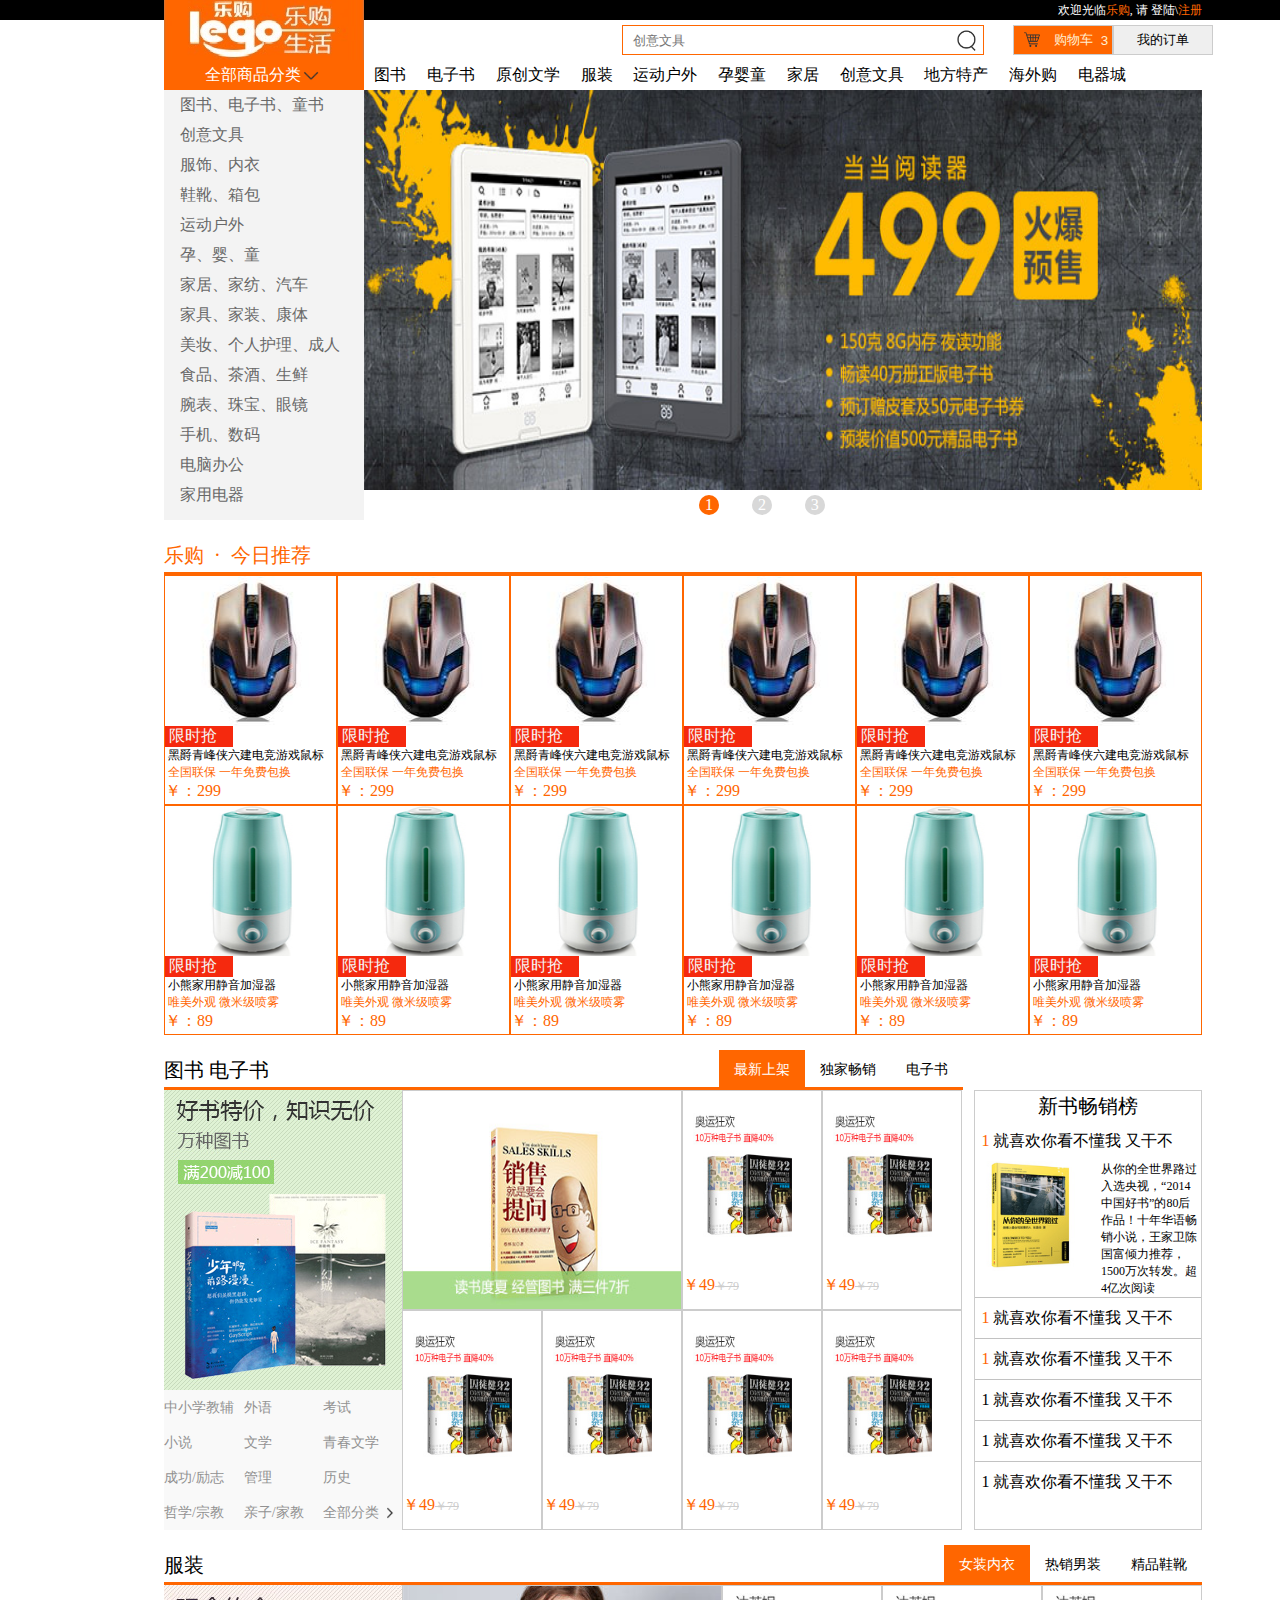
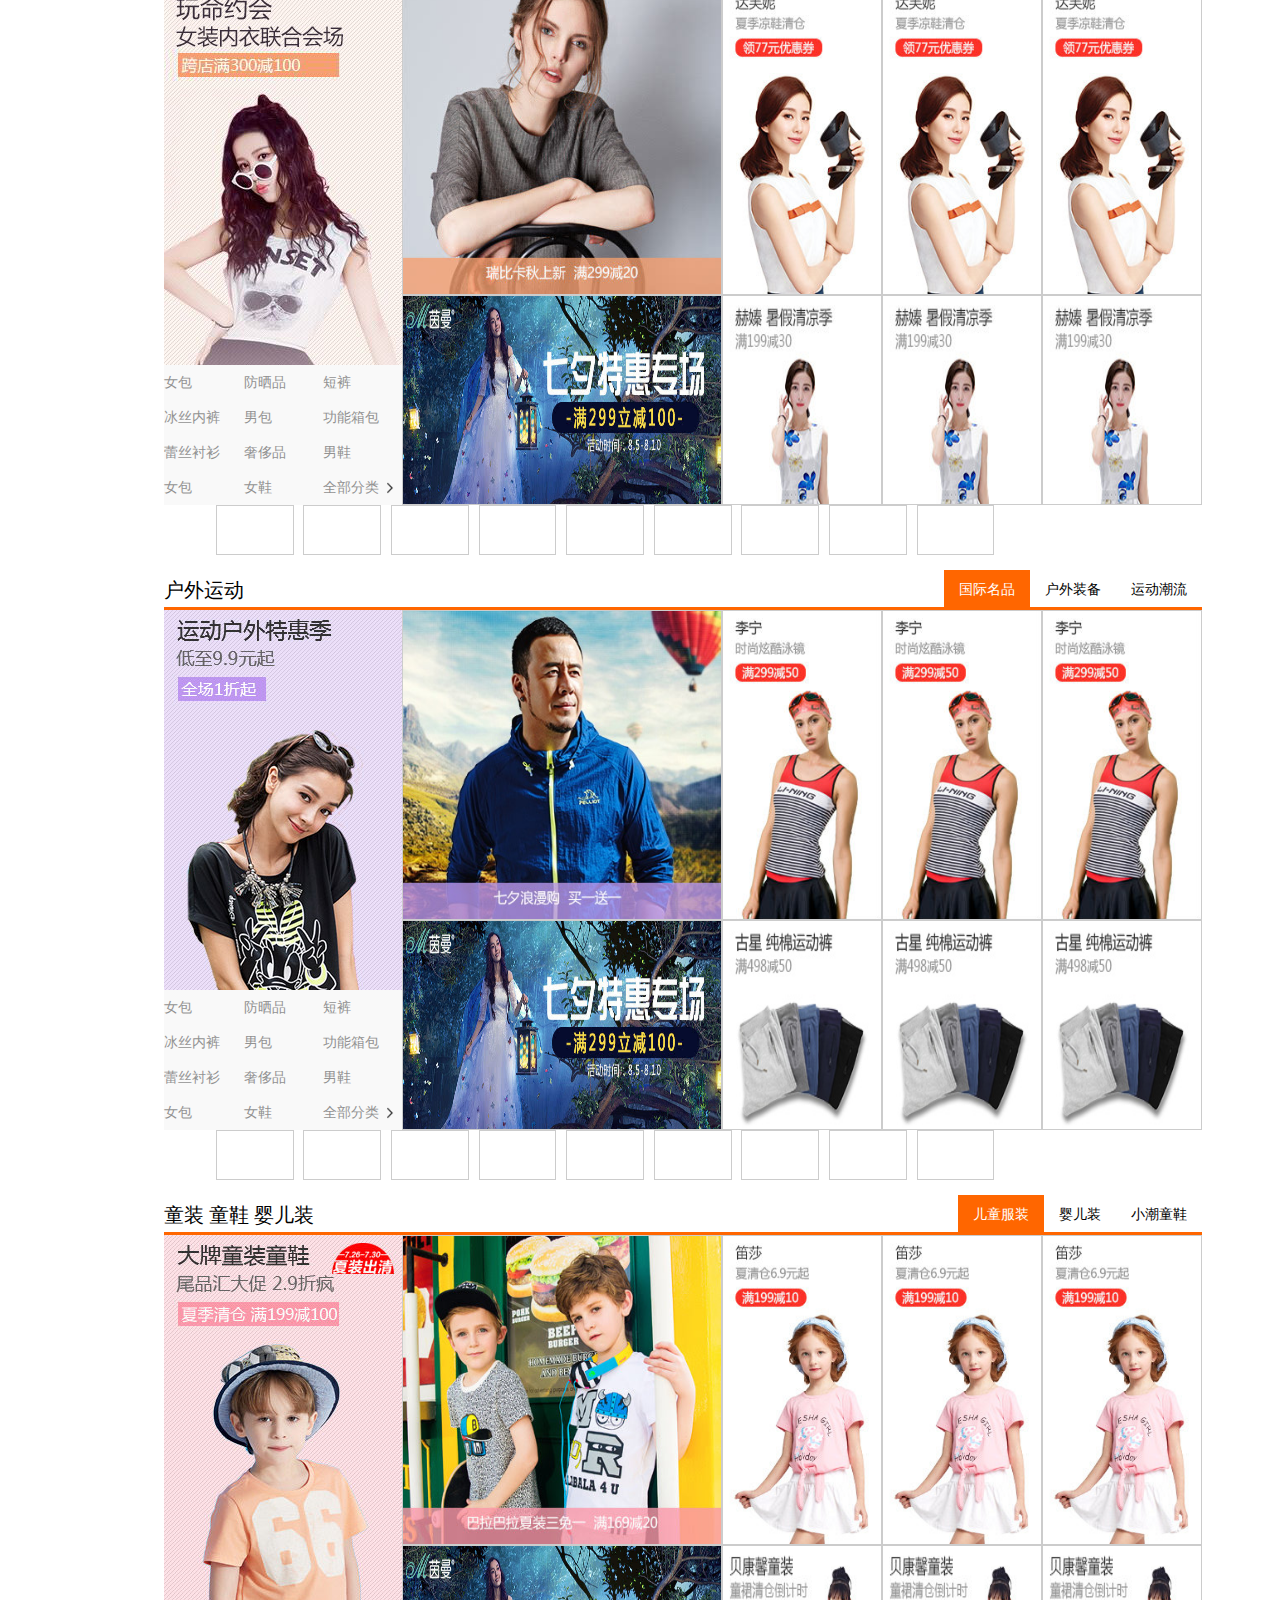
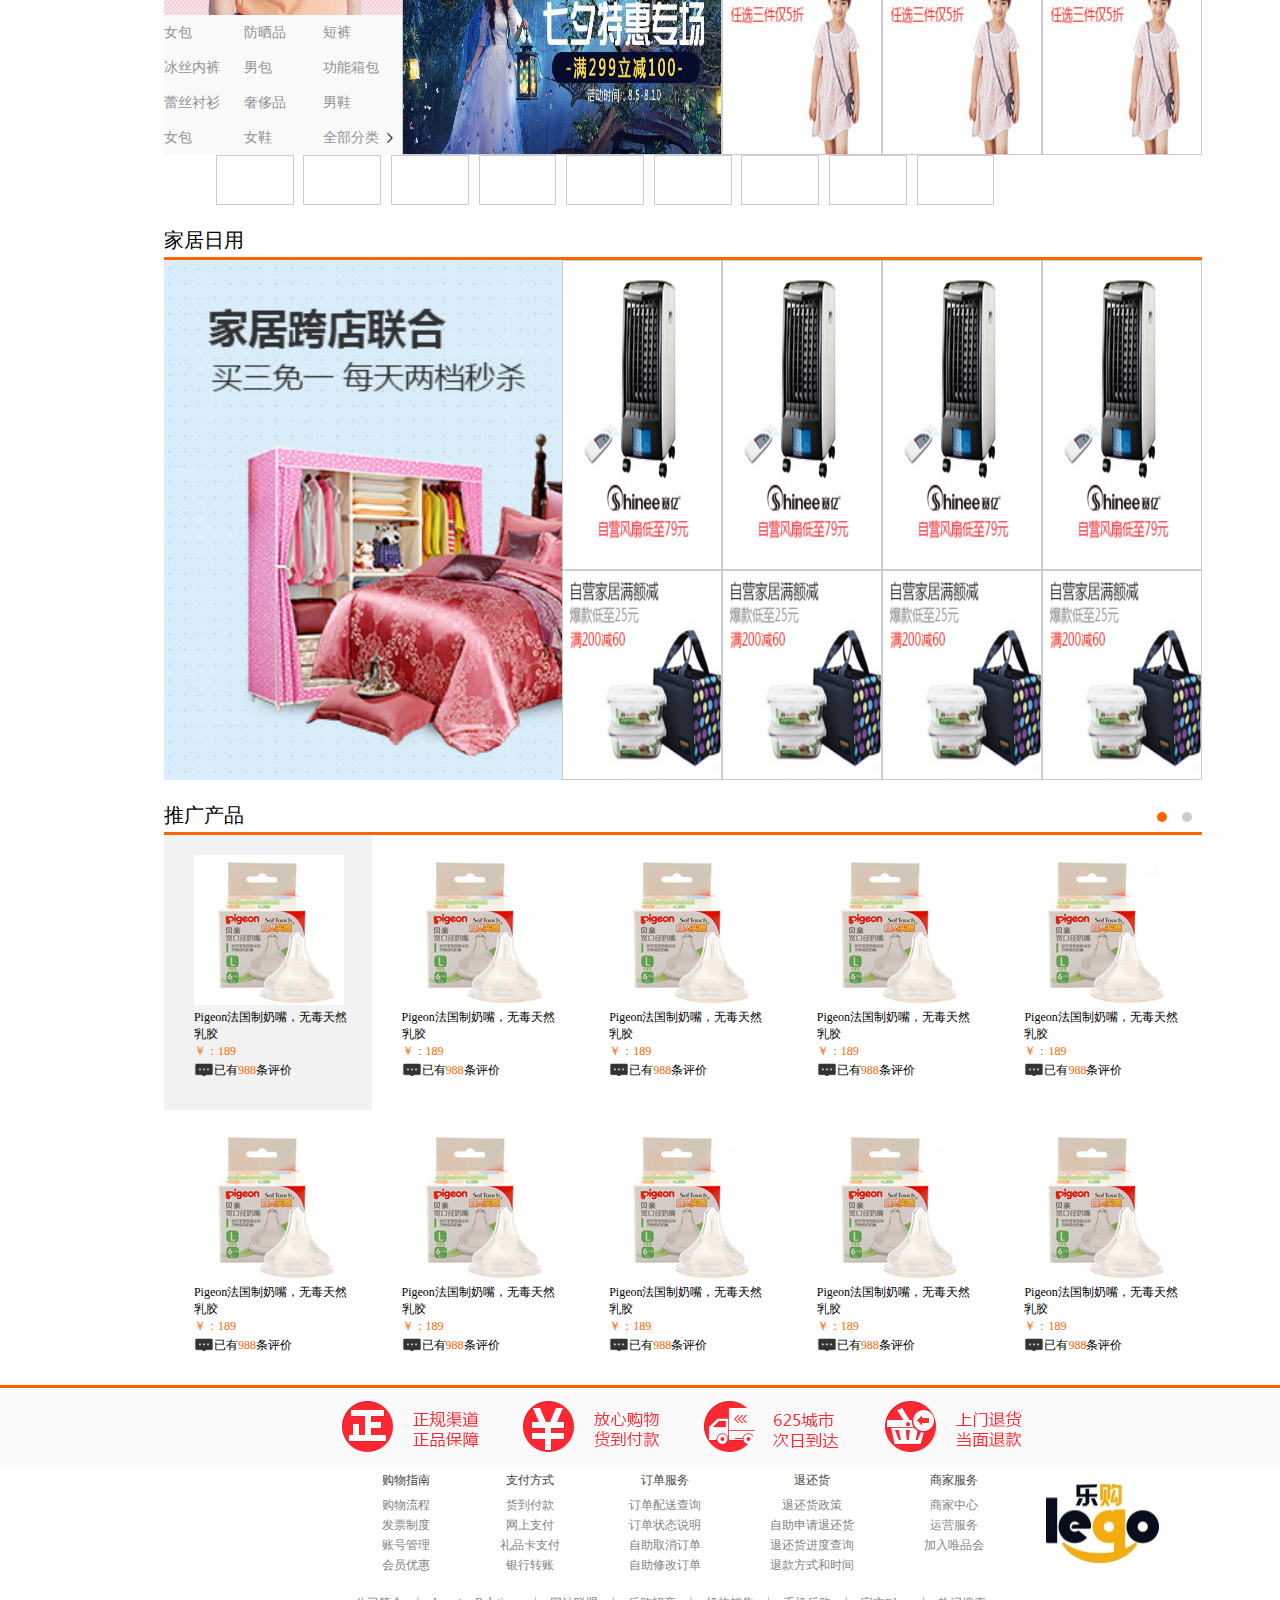
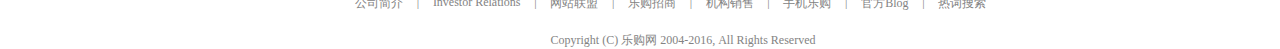
<file: index.html>
<!DOCTYPE html>
<html lang="en">
<head>
    <meta charset="UTF-8">
    <meta name="viewport"
          content="width=device-width,initial-scale=1.0,maximum-scale=1.0,minimum-scale=1.0,user-scalable=no">
    <title>index</title>
    <link rel="stylesheet" href="css/components/basic.css">
    <link rel="stylesheet" href="css/index.css">
    <script src="js/jquery-1.12.4.js"></script>
    <script src="js/index.js"></script>
    <link rel="stylesheet" href="css/components/search-cart-order.css">
    <link rel="stylesheet" href="css/components/small_container.css">
    <link rel="stylesheet" href="css/components/nav.css">
    <link rel="stylesheet" href="css/components/title.css">
    <link rel="stylesheet" href="css/components/six-list.css">
    <link rel="stylesheet" href="css/components/two-menu.css">
    <link rel="stylesheet" href="css/components/home-lunbo.css">
    <link rel="stylesheet" href="css/components/left-right.css">
</head>
<body>
<div id="container">
    <div class="scorll-container">
        <p>logo</p>
        <div class="search">
            <input type="text" placeholder="创意文具">
            <input type="search">
        </div>
    </div>
    <header>
        <div class="logo">
            <img src="images/logo/index-logo.png">
        </div>
        <p>
            欢迎光临<span class="color">乐购</span>,
            请 <a href="login.html">登陆</a>\<a href="register.html" class="color">注册</a>
        </p>
    </header>
<!--    右侧小标题部分-->
    <div class="showContainer">
        <img src="images/index/erweima.png">
    </div>
    <div class="small_container">
        <img src="images/index/small-title.png">
    </div>
<!--    搜索、购物车、我的订单部分-->
    <div class="search_order">
        <div class="search">
            <input type="text" placeholder="创意文具">
            <input type="search">
        </div>
        <a href="cart.html">
            <button class="my_cart">
                <img src="images/icon/cart.png">
                <span>购物车</span>
                <span>3</span>
            </button>
        </a>
        <a href="register.html">
            <button>我的订单</button>
        </a>
    </div>
<!--    可变内容区域-->
    <div class="write">
        <!--    导航部分-->
        <nav>
            <p class="bg_color">全部商品分类<img class="downImg" src="images/icon/down.png"></p>
            <span><a href="product.html">图书</a> </span>
            <span>电子书</span>
            <span>原创文学</span>
            <span>服装</span>
            <span>运动户外</span>
            <span>孕婴童</span>
            <span>家居</span>
            <span>创意文具</span>
            <span>地方特产</span>
            <span>海外购</span>
            <span>电器城</span>
        </nav>
        <!--    首页499-->
        <div class="home">
            <div class="category">
                <li>图书、电子书、童书</li>
                <ul class="sub_book">
                    <p>
                        <span>图书馆<img class="tworightImg" src="images/icon/two-right.png"></span>
                        <span>儿童书馆<img class="tworightImg" src="images/icon/two-right.png"></span>
                        <span>电子书馆<img class="tworightImg" src="images/icon/two-right.png"></span>
                    </p>
                    <li>
                        <h4 class="color">文艺</h4>
                        <p class="sub_text">小说 文学 传记 青春 动漫 艺术 摄影 明星</p>
                    </li>
                    <li>
                        <h5 class="color">人文社科</h5>
                        <p class="sub_text">小说 文学 传记 青春 动漫 艺术 摄影 明星 历史 政治军事 文化 心理学 法律</p>
                    </li>
                    <li>
                        <h5 class="color">管理</h5>
                        <p class="sub_text">小说 文学 传记 青春 动漫 艺术 摄影 明星 经济 投资理财 金融 互联网</p>
                    </li>
                    <li>
                        <h5 class="color">励志</h5>
                        <p class="sub_text">小说 文学 传记 青春 动漫 艺术 摄影 明星 励志成功 职场 心灵修养</p>
                    </li>
                    <li>
                        <h5 class="color">教育</h5>
                        <p class="sub_text">中小学教辅 考试 大中专教辅 外语 工具书 公务员 考研</p>
                    </li>
                    <li>
                        <h5 class="color">科技</h5>
                        <p class="sub_text">科普读物 计算机/网络 医学 工业技术 建筑 自然科学</p>
                    </li>
                    <li>
                        <h5 class="color">生活</h5>
                        <p class="sub_text">两性 孕期 育儿 保健 运动 休闲 旅游 美食 美妆 家居 生活 健身</p>
                    </li>
                    <li>
                        <h5 class="color">刊/进口书</h5>
                        <p class="sub_text">英文进口书 杂志 港台进口书 进口艺术画册</p>
                    </li>
                </ul>
                <li>创意文具</li>
                <li>服饰、内衣</li>
                <li>鞋靴、箱包</li>
                <li>运动户外</li>
                <li>孕、婴、童</li>
                <li>家居、家纺、汽车</li>
                <li>家具、家装、康体</li>
                <li>美妆、个人护理、成人</li>
                <li>食品、茶酒、生鲜</li>
                <li>腕表、珠宝、眼镜</li>
                <li>手机、数码</li>
                <li>电脑办公</li>
                <li>家用电器</li>
            </div>
            <div class="banner">
<!--                向左向右-->
                <div class="onehome_come onehome_left">&lt;</div>
                <div class="onehome_come onehome_right">&gt;</div>
                <ul class="pic_list">
                    <li><img src="images/lunbotu/499.jpg"></li>
                    <li><img src="images/lunbotu/七夕特卖专场.jpg"></li>
                    <li><img src="images/lunbotu/买给心爱的他.jpg"></li>
                    <li><img src="images/lunbotu/499.jpg"></li>
                </ul>

                <div class="page">
                    <li class="on">1</li>
                    <li>2</li>
                    <li>3</li>
                </div>
            </div>
        </div>
        <!--    乐购，今日推荐-->
        <div class="yifu_title color">
            <span>乐购&nbsp;&nbsp;·&nbsp;&nbsp;今日推荐</span>
        </div>
        <!--    今日推荐列表-->
        <div class="todo_list">
            <li class="todo_item">
                <img src="images/促销活动用图/shubiao.jpg">
                <div class="time_todo">限时抢</div>
                <p>黑爵青峰侠六建电竞游戏鼠标</p>
                <p class="color">全国联保 一年免费包换</p>
                <div class="color">￥：299</div>
            </li>
            <li class="todo_item">
                <img src="images/促销活动用图/shubiao.jpg">
                <div class="time_todo">限时抢</div>
                <p>黑爵青峰侠六建电竞游戏鼠标</p>
                <p class="color">全国联保 一年免费包换</p>
                <div class="color">￥：299</div>
            </li>
            <li class="todo_item">
                <img src="images/促销活动用图/shubiao.jpg">
                <div class="time_todo">限时抢</div>
                <p>黑爵青峰侠六建电竞游戏鼠标</p>
                <p class="color">全国联保 一年免费包换</p>
                <div class="color">￥：299</div>
            </li>
            <li class="todo_item">
                <img class="todoImg" src="images/促销活动用图/shubiao.jpg">
                <div class="time_todo">限时抢</div>
                <p>黑爵青峰侠六建电竞游戏鼠标</p>
                <p class="color">全国联保 一年免费包换</p>
                <div class="color">￥：299</div>
            </li>
            <li class="todo_item">
                <img src="images/促销活动用图/shubiao.jpg">
                <div class="time_todo">限时抢</div>
                <p>黑爵青峰侠六建电竞游戏鼠标</p>
                <p class="color">全国联保 一年免费包换</p>
                <div class="color">￥：299</div>
            </li>
            <li class="todo_item">
                <img src="images/促销活动用图/shubiao.jpg">
                <div class="time_todo">限时抢</div>
                <p>黑爵青峰侠六建电竞游戏鼠标</p>
                <p class="color">全国联保 一年免费包换</p>
                <div class="color">￥：299</div>
            </li>
            <li class="todo_item">
                <img src="images/促销活动用图/shuihu.jpg">
                <div class="time_todo">限时抢</div>
                <p>小熊家用静音加湿器</p>
                <p class="color">唯美外观 微米级喷雾</p>
                <div class="color">￥：89</div>
            </li>
            <li class="todo_item">
                <img src="images/促销活动用图/shuihu.jpg">
                <div class="time_todo">限时抢</div>
                <p>小熊家用静音加湿器</p>
                <p class="color">唯美外观 微米级喷雾</p>
                <div class="color">￥：89</div>
            </li>
            <li class="todo_item">
                <img src="images/促销活动用图/shuihu.jpg">
                <div class="time_todo">限时抢</div>
                <p>小熊家用静音加湿器</p>
                <p class="color">唯美外观 微米级喷雾</p>
                <div class="color">￥：89</div>
            </li>
            <li class="todo_item">
                <img src="images/促销活动用图/shuihu.jpg">
                <div class="time_todo">限时抢</div>
                <p>小熊家用静音加湿器</p>
                <p class="color">唯美外观 微米级喷雾</p>
                <div class="color">￥：89</div>
            </li>
            <li class="todo_item">
                <img src="images/促销活动用图/shuihu.jpg">
                <div class="time_todo">限时抢</div>
                <p>小熊家用静音加湿器</p>
                <p class="color">唯美外观 微米级喷雾</p>
                <div class="color">￥：89</div>
            </li>
            <li class="todo_item">
                <img src="images/促销活动用图/shuihu.jpg">
                <div class="time_todo">限时抢</div>
                <p>小熊家用静音加湿器</p>
                <p class="color">唯美外观 微米级喷雾</p>
                <div class="color">￥：89</div>
            </li>
        </div>
        <!--     图书 电子书标题-->
        <div class="yifu_title book_title">
            <span>图书 电子书</span>
            <ul>
                <li class="book_current">最新上架</li>
                <li>独家畅销</li>
                <li>电子书</li>
            </ul>
        </div>
        <!--     图书电子书内容-->
        <div class="book">
            <div class="book_left">
                <div class="bookImg">
                    <ul>
                        <li>中小学教辅</li>
                        <li>外语</li>
                        <li>考试</li>
                        <li>小说</li>
                        <li>文学</li>
                        <li>青春文学</li>
                        <li>成功/励志</li>
                        <li>管理</li>
                        <li>历史</li>
                        <li>哲学/宗教</li>
                        <li>亲子/家教</li>
                        <li>全部分类<img src="images/icon/right.png" class="xianyouImg"></li>
                    </ul>
                </div>
                <div class="book_list">
                    <li class="book_item lunbo">
                        <img src="images/book/book-xiaosou.jpg">
                    </li>
                    <li class="book_item">
                        <img class="aoyunImg" src="images/book/book-aoyun.jpg">
                        <p><span class="color">￥49</span><span class="under">￥79</span></p>
                    </li>
                    <li class="book_item">
                        <img class="aoyunImg" src="images/book/book-aoyun.jpg">
                        <p><span class="color">￥49</span><span class="under">￥79</span></p>
                    </li>
                    <li class="book_item">
                        <img class="aoyunImg" src="images/book/book-aoyun.jpg">
                        <p><span class="color">￥49</span><span class="under">￥79</span></p>
                    </li>
                    <li class="book_item">
                        <img class="aoyunImg" src="images/book/book-aoyun.jpg">
                        <p><span class="color">￥49</span><span class="under">￥79</span></p>
                    </li>
                    <li class="book_item">
                        <img class="aoyunImg" src="images/book/book-aoyun.jpg">
                        <p><span class="color">￥49</span><span class="under">￥79</span></p>
                    </li>
                    <li class="book_item">
                        <img class="aoyunImg" src="images/book/book-aoyun.jpg">
                        <p><span class="color">￥49</span><span class="under">￥79</span></p>
                    </li>
                </div>
            </div>
            <div class="now_book">
                <p>新书畅销榜</p>
                <li>
                    <span class="number">1</span>
                    <span>就喜欢你看不懂我 又干不</span>
                    <div class="sub show">
                        <img src="images/book/book-luguo.jpg">
                        <p>从你的全世界路过入选央视，“2014中国好书”的80后作品！十年华语畅销小说，王家卫陈国富倾力推荐，1500万次转发。超4亿次阅读</p>
                    </div>
                </li>
                <li>
                    <span class="number">1</span>
                    <span>就喜欢你看不懂我 又干不</span>
                    <div class="sub">
                        <img src="images/book/book-luguo.jpg">
                        <p>从你的全世界路过入选央视，“2014中国好书”的80后作品！十年华语畅销小说，王家卫陈国富倾力推荐，1500万次转发。超4亿次阅读</p>
                    </div>
                </li>
                <li>
                    <span class="number">1</span>
                    <span>就喜欢你看不懂我 又干不</span>
                    <div class="sub">
                        <img src="images/book/book-luguo.jpg">
                        <p>从你的全世界路过入选央视，“2014中国好书”的80后作品！十年华语畅销小说，王家卫陈国富倾力推荐，1500万次转发。超4亿次阅读</p>
                    </div>
                </li>
                <li>
                    <span class="number">1</span>
                    <span>就喜欢你看不懂我 又干不</span>
                    <div class="sub">
                        <img src="images/book/book-luguo.jpg">
                        <p>从你的全世界路过入选央视，“2014中国好书”的80后作品！十年华语畅销小说，王家卫陈国富倾力推荐，1500万次转发。超4亿次阅读</p>
                    </div>
                </li>
                <li>
                    <span class="number">1</span>
                    <span>就喜欢你看不懂我 又干不</span>
                    <div class="sub">
                        <img src="images/book/book-luguo.jpg">
                        <p>从你的全世界路过入选央视，“2014中国好书”的80后作品！十年华语畅销小说，王家卫陈国富倾力推荐，1500万次转发。超4亿次阅读</p>
                    </div>
                </li>
                <li>
                    <span class="number">1</span>
                    <span>就喜欢你看不懂我 又干不</span>
                    <div class="sub">
                        <img src="images/book/book-luguo.jpg">
                        <p>从你的全世界路过入选央视，“2014中国好书”的80后作品！十年华语畅销小说，王家卫陈国富倾力推荐，1500万次转发。超4亿次阅读</p>
                    </div>
                </li>
            </div>
        </div>
        <!--    服饰标题-->
        <div class="yifu_title">
            <span>服装</span>
            <ul>
                <li class="book_current">女装内衣</li>
                <li>热销男装</li>
                <li>精品鞋靴</li>
            </ul>
        </div>
        <!--   服装内容-->
        <div class="book">
            <div class="bookImg yifuImg">
                <ul>
                    <li>女包</li>
                    <li>防晒品</li>
                    <li>短裤</li>
                    <li>冰丝内裤</li>
                    <li>男包</li>
                    <li>功能箱包</li>
                    <li>蕾丝衬衫</li>
                    <li>奢侈品</li>
                    <li>男鞋</li>
                    <li>女包</li>
                    <li>女鞋</li>
                    <li>全部分类<img src="images/icon/right.png" class="xianyouImg"></li>
                </ul>
            </div>
            <div class="yifu_right">
                <li class="lunboImg">
                    <img src="images/衣服/yifu-lunbo.jpg">
                </li>
                <li class="liushishiImg">
                    <img src="images/衣服/yifu-liushishi.jpg">
                </li>
                <li class="liushishiImg">
                    <img src="images/衣服/yifu-liushishi.jpg">
                </li>
                <li class="liushishiImg">
                    <img src="images/衣服/yifu-liushishi.jpg">
                </li>
                <li class="qixiImg">
                    <img src="images/index/qixi.jpg">
                </li>
                <li class="smallImg">
                    <img src="images/衣服/yifu-small.jpg">
                </li>
                <li class="smallImg">
                    <img src="images/衣服/yifu-small.jpg">
                </li>
                <li class="smallImg">
                    <img src="images/衣服/yifu-small.jpg">
                </li>
            </div>
        </div>
        <div class="bottom_logo">
            <li></li>
            <li></li>
            <li></li>
            <li></li>
            <li></li>
            <li></li>
            <li></li>
            <li></li>
            <li></li>
        </div>
        <!--户外运动标题-->
        <div class="yifu_title">
            <span>户外运动</span>
            <ul>
                <li class="book_current">国际名品</li>
                <li>户外装备</li>
                <li>运动潮流</li>
            </ul>
        </div>
        <!--户外运动内容-->
        <div class="book">
            <div class="bookImg yifuImg huwaiImg">
                <ul>
                    <li>女包</li>
                    <li>防晒品</li>
                    <li>短裤</li>
                    <li>冰丝内裤</li>
                    <li>男包</li>
                    <li>功能箱包</li>
                    <li>蕾丝衬衫</li>
                    <li>奢侈品</li>
                    <li>男鞋</li>
                    <li>女包</li>
                    <li>女鞋</li>
                    <li>全部分类<img src="images/icon/right.png" class="xianyouImg"></li>
                </ul>
            </div>
            <div class="yifu_right">
                <li class="lunboImg">
                    <img src="images/户外运动/huwai-yangkun.jpg">
                </li>
                <li class="liushishiImg">
                    <img src="images/户外运动/huwai-lining.jpg">
                </li>
                <li class="liushishiImg">
                    <img src="images/户外运动/huwai-lining.jpg">
                </li>
                <li class="liushishiImg">
                    <img src="images/户外运动/huwai-lining.jpg">
                </li>
                <li class="qixiImg">
                    <img src="images/index/qixi.jpg">
                </li>
                <li class="smallImg">
                    <img src="images/户外运动/huwai-kuzi.jpg">
                </li>
                <li class="smallImg">
                    <img src="images/户外运动/huwai-kuzi.jpg">
                </li>
                <li class="smallImg">
                    <img src="images/户外运动/huwai-kuzi.jpg">
                </li>
            </div>
        </div>
        <div class="bottom_logo">
            <li></li>
            <li></li>
            <li></li>
            <li></li>
            <li></li>
            <li></li>
            <li></li>
            <li></li>
            <li></li>
        </div>
        <!--    童装-->
        <div class="yifu_title">
            <span>童装 童鞋 婴儿装</span>
            <ul>
                <li class="book_current">儿童服装</li>
                <li>婴儿装</li>
                <li>小潮童鞋</li>
            </ul>
        </div>
        <!--    童装内容-->
        <div class="book">
            <div class="bookImg yifuImg childrenImg">
                <ul>
                    <li>女包</li>
                    <li>防晒品</li>
                    <li>短裤</li>
                    <li>冰丝内裤</li>
                    <li>男包</li>
                    <li>功能箱包</li>
                    <li>蕾丝衬衫</li>
                    <li>奢侈品</li>
                    <li>男鞋</li>
                    <li>女包</li>
                    <li>女鞋</li>
                    <li>全部分类<img src="images/icon/right.png" class="xianyouImg"></li>
                </ul>
            </div>
            <div class="yifu_right">
                <li class="lunboImg">
                    <img src="images/儿童/children-two.jpg">
                </li>
                <li class="liushishiImg">
                    <img src="images/儿童/children-nv-one.jpg">
                </li>
                <li class="liushishiImg">
                    <img src="images/儿童/children-nv-one.jpg">
                </li>
                <li class="liushishiImg">
                    <img src="images/儿童/children-nv-one.jpg">
                </li>
                <li class="qixiImg">
                    <img src="images/index/qixi.jpg">
                </li>
                <li class="smallImg">
                    <img src="images/儿童/children-nv-second.jpg">
                </li>
                <li class="smallImg">
                    <img src="images/儿童/children-nv-second.jpg">
                </li>
                <li class="smallImg">
                    <img src="images/儿童/children-nv-second.jpg">
                </li>
            </div>
        </div>
        <div class="bottom_logo">
            <li></li>
            <li></li>
            <li></li>
            <li></li>
            <li></li>
            <li></li>
            <li></li>
            <li></li>
            <li></li>
        </div>
        <!--    家居日用标题-->
        <div class="yifu_title">
            <span>家居日用</span>
        </div>
        <!--    家居日用内容-->
        <div class="book">
            <div class="homeImg"></div>
            <div class="yifu_right">
                <li class="liushishiImg">
                    <img src="images/家居日用/home-jiashiqi.jpg">
                </li>
                <li class="liushishiImg">
                    <img src="images/家居日用/home-jiashiqi.jpg">
                </li>
                <li class="liushishiImg">
                    <img src="images/家居日用/home-jiashiqi.jpg">
                </li>
                <li class="liushishiImg">
                    <img src="images/家居日用/home-jiashiqi.jpg">
                </li>
                <li class="smallImg">
                    <img src="images/家居日用/home-hezi.jpg">
                </li>
                <li class="smallImg">
                    <img src="images/家居日用/home-hezi.jpg">
                </li>
                <li class="smallImg">
                    <img src="images/家居日用/home-hezi.jpg">
                </li>
                <li class="smallImg">
                    <img src="images/家居日用/home-hezi.jpg">
                </li>
            </div>
        </div>
        <!--    推广产品 标题-->
        <div class="yifu_title">
            <span>推广产品</span>
            <div class="product_page">
                <span class="colorbg"></span>
                <span></span>
            </div>
        </div>
        <!--    推广商品内容-->
        <div class="produce">
            <li class="produce_current">
                <a href="#">
                    <img src="images/index/produce-title.jpg">
                    <p>Pigeon法国制奶嘴，无毒天然乳胶</p>
                    <p class="color">￥：189</p>
                    <p class="img_line">
                        <img src="images/index/produce-pinglun.png">
                        已有<span class="color">988</span>条评价
                    </p>
                </a>
            </li>
            <li>
                <a href="#">
                    <img src="images/index/produce-title.jpg">
                    <p>Pigeon法国制奶嘴，无毒天然乳胶</p>
                    <p class="color">￥：189</p>
                    <p class="img_line">
                        <img src="images/index/produce-pinglun.png">
                        已有<span class="color">988</span>条评价
                    </p>
                </a>
            </li>
            <li>
                <a href="#">
                    <img src="images/index/produce-title.jpg">
                    <p>Pigeon法国制奶嘴，无毒天然乳胶</p>
                    <p class="color">￥：189</p>
                    <p class="img_line">
                        <img src="images/index/produce-pinglun.png">
                        已有<span class="color">988</span>条评价
                    </p>
                </a>
            </li>
            <li>
                <a href="#">
                    <img src="images/index/produce-title.jpg">
                    <p>Pigeon法国制奶嘴，无毒天然乳胶</p>
                    <p class="color">￥：189</p>
                    <p class="img_line">
                        <img src="images/index/produce-pinglun.png">
                        已有<span class="color">988</span>条评价
                    </p>
                </a>
            </li>
            <li>
                <a href="#">
                    <img src="images/index/produce-title.jpg">
                    <p>Pigeon法国制奶嘴，无毒天然乳胶</p>
                    <p class="color">￥：189</p>
                    <p class="img_line">
                        <img src="images/index/produce-pinglun.png">
                        已有<span class="color">988</span>条评价
                    </p>
                </a>
            </li>

            <li>
                <a href="#">
                    <img src="images/index/produce-title.jpg">
                    <p>Pigeon法国制奶嘴，无毒天然乳胶</p>
                    <p class="color">￥：189</p>
                    <p class="img_line">
                        <img src="images/index/produce-pinglun.png">
                        已有<span class="color">988</span>条评价
                    </p>
                </a>
            </li>
            <li>
                <a href="#">
                    <img src="images/index/produce-title.jpg">
                    <p>Pigeon法国制奶嘴，无毒天然乳胶</p>
                    <p class="color">￥：189</p>
                    <p class="img_line">
                        <img src="images/index/produce-pinglun.png">
                        已有<span class="color">988</span>条评价
                    </p>
                </a>
            </li>
            <li>
                <a href="#">
                    <img src="images/index/produce-title.jpg">
                    <p>Pigeon法国制奶嘴，无毒天然乳胶</p>
                    <p class="color">￥：189</p>
                    <p class="img_line">
                        <img src="images/index/produce-pinglun.png">
                        已有<span class="color">988</span>条评价
                    </p>
                </a>
            </li>
            <li>
                <a href="#">
                    <img src="images/index/produce-title.jpg">
                    <p>Pigeon法国制奶嘴，无毒天然乳胶</p>
                    <p class="color">￥：189</p>
                    <p class="img_line">
                        <img src="images/index/produce-pinglun.png">
                        已有<span class="color">988</span>条评价
                    </p>
                </a>
            </li>
            <li>
                <a href="#">
                    <img src="images/index/produce-title.jpg">
                    <p>Pigeon法国制奶嘴，无毒天然乳胶</p>
                    <p class="color">￥：189</p>
                    <p class="img_line">
                        <img src="images/index/produce-pinglun.png">
                        已有<span class="color">988</span>条评价
                    </p>
                </a>
            </li>
        </div>
    </div>

    <div class="promise">
        <li class="bg_one"></li>
        <li class="bg_two"></li>
        <li class="bg_three"></li>
        <li class="bg_four"></li>
    </div>
    <div class="footer">
        <ul>
            <span>购物指南</span>
            <li>购物流程</li>
            <li>发票制度</li>
            <li>账号管理</li>
            <li>会员优惠</li>
        </ul>
        <ul>
            <span>支付方式</span>
            <li>货到付款</li>
            <li>网上支付</li>
            <li>礼品卡支付</li>
            <li>银行转账</li>
        </ul>
        <ul>
            <span>订单服务</span>
            <li>订单配送查询</li>
            <li>订单状态说明</li>
            <li>自助取消订单</li>
            <li>自助修改订单</li>
        </ul>
        <ul>
            <span>退还货</span>
            <li>退还货政策</li>
            <li>自助申请退还货</li>
            <li>退还货进度查询</li>
            <li>退款方式和时间</li>
        </ul>
        <ul>
            <span>商家服务</span>
            <li>商家中心</li>
            <li>运营服务</li>
            <li>加入唯品会</li>
        </ul>
        <div class="bg_logo">
            <img src="images/index/legou.png">
        </div>
    </div>
    <footer>
        <ul>
            <li>公司简介</li>|
            <li>Investor Relations</li>|
            <li>网站联盟</li>|
            <li>乐购招商</li>|
            <li>机构销售</li>|
            <li>手机乐购</li>|
            <li>官方Blog</li>|
            <li>热词搜索</li>
        </ul>
        <p>Copyright (C) 乐购网 2004-2016, All Rights Reserved</p>
    </footer>
</div>
</body>
</html>
</file>
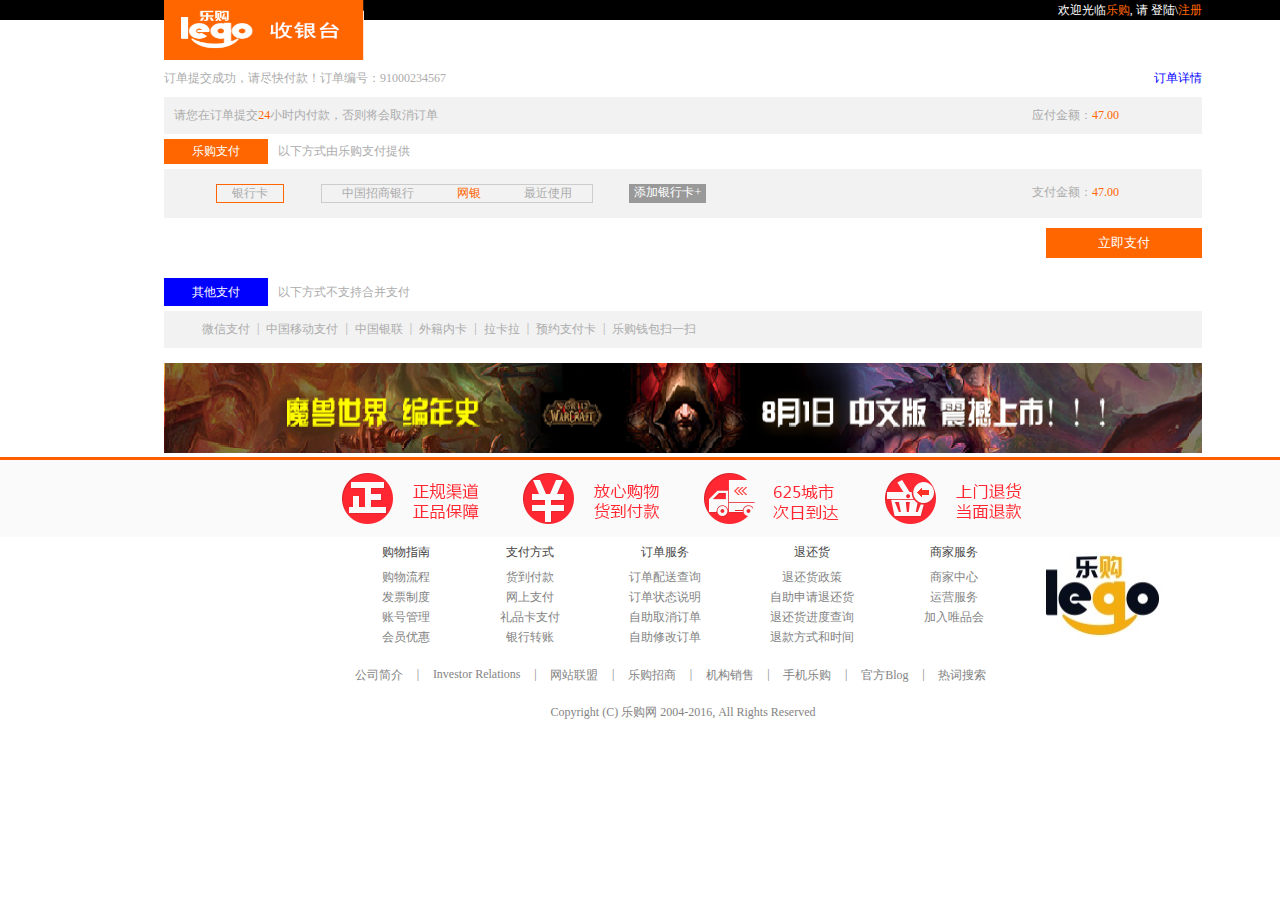
<file: bank.html>
<!DOCTYPE html>
<head>
    <meta charset="UTF-8">
    <meta name="viewport"
          content="width=device-width,initial-scale=1.0,maximum-scale=1.0,minimum-scale=1.0,user-scalable=no">
    <title>bank</title>
    <link rel="stylesheet" href="css/components/basic.css">
    <link rel="stylesheet" href="css/bank.css">
    <link rel="stylesheet" href="css/components/confirm.css">
    <script src="js/jquery-1.12.4.js"></script>
    <script src="js/bank.js"></script>
</head>
<body>
<div id="container">
    <header>
        <div class="logo">
            <img src="images/logo/bank-logo.png">
        </div>
        <p>
            欢迎光临<span class="color">乐购</span>,
            请 <span>登陆</span>\<span class="color">注册</span>
        </p>
    </header>
    <div class="mask">
        <div class="mask-white">
            <p class="mask-title">
                <span>支付结果</span>
                <img src="images/icon/guanbi.png" class="guanbiImg">
            </p>
            <div style="display: block">
                <p class="gantanhao">
                    <img src="images/bank/small.png" class="gantanhaoImg">
                    <span>支付完成</span>
                </p>
                <p class="confirm-text bgSize">已支付完成</p>
                <p class="button-container">
                    <button class="book_current">确认</button>
                </p>
            </div>
            <div style="display: none">
                <p class="gantanhao">
                    <img src="images/icon/gantanhao.png" class="gantanhaoImg">
                    <span>支付失败</span>
                </p>
                <p class="confirm-text bgSize">该支付余额不足</p>
                <p class="button-container">
                    <button class="book_current">确认</button>
                </p>
            </div>
        </div>
    </div>
    <!--    中间代码的可变区域-->
    <div class="write bgSize">
        <p class="bank-header">
            <span>订单提交成功，请尽快付款！订单编号：91000234567</span>
            <span class="blue">订单详情</span>
        </p>
        <div class="bank-price">
            <p>
                请您在订单提交<span class="color">24</span>小时内付款，否则将会取消订单
            </p>
            <p>
                应付金额：<span class="color">47.00</span>
            </p>
        </div>
        <div class="price-title">
            <p class="book_current">乐购支付</p>
            <p>以下方式由乐购支付提供</p>
        </div>
        <div class="bank">
            <p class="bank-select">
                <span>银行卡</span>
            </p>
            <p class="bankes">
                <span>中国招商银行</span>
                <span class="color">网银</span>
                <span>最近使用</span>
            </p>
            <p class="bank-cart">添加银行卡+</p>
            <p>支付金额：<span class="color">47.00</span></p>
        </div>
        <button class="book_current">立即支付</button>
        <div class="price-title other">
            <p class="yanzhenma">其他支付</p>
            <p>以下方式不支持合并支付</p>
        </div>
        <div class="other-container">
            <p>微信支付</p>|
            <p>中国移动支付</p>|
            <p>中国银联</p>|
            <p>外籍内卡</p>|
            <p>拉卡拉</p>|
            <p>预约支付卡</p>|
            <p>乐购钱包扫一扫</p>
        </div>
        <!--    魔兽区域-->
        <div class="msImg">
            <img src="images/lunbotu/ms.png">
        </div>
    </div>


    <div class="promise">
        <li class="bg_one"></li>
        <li class="bg_two"></li>
        <li class="bg_three"></li>
        <li class="bg_four"></li>
    </div>
    <div class="footer">
        <ul>
            <span>购物指南</span>
            <li>购物流程</li>
            <li>发票制度</li>
            <li>账号管理</li>
            <li>会员优惠</li>
        </ul>
        <ul>
            <span>支付方式</span>
            <li>货到付款</li>
            <li>网上支付</li>
            <li>礼品卡支付</li>
            <li>银行转账</li>
        </ul>
        <ul>
            <span>订单服务</span>
            <li>订单配送查询</li>
            <li>订单状态说明</li>
            <li>自助取消订单</li>
            <li>自助修改订单</li>
        </ul>
        <ul>
            <span>退还货</span>
            <li>退还货政策</li>
            <li>自助申请退还货</li>
            <li>退还货进度查询</li>
            <li>退款方式和时间</li>
        </ul>
        <ul>
            <span>商家服务</span>
            <li>商家中心</li>
            <li>运营服务</li>
            <li>加入唯品会</li>
        </ul>
        <div class="bg_logo">
            <img src="images/index/legou.png">
        </div>
    </div>
    <footer>
        <ul>
            <li>公司简介</li>|
            <li>Investor Relations</li>|
            <li>网站联盟</li>|
            <li>乐购招商</li>|
            <li>机构销售</li>|
            <li>手机乐购</li>|
            <li>官方Blog</li>|
            <li>热词搜索</li>
        </ul>
        <p>Copyright (C) 乐购网 2004-2016, All Rights Reserved</p>
    </footer>
</div>
</body>
</html>
</file>
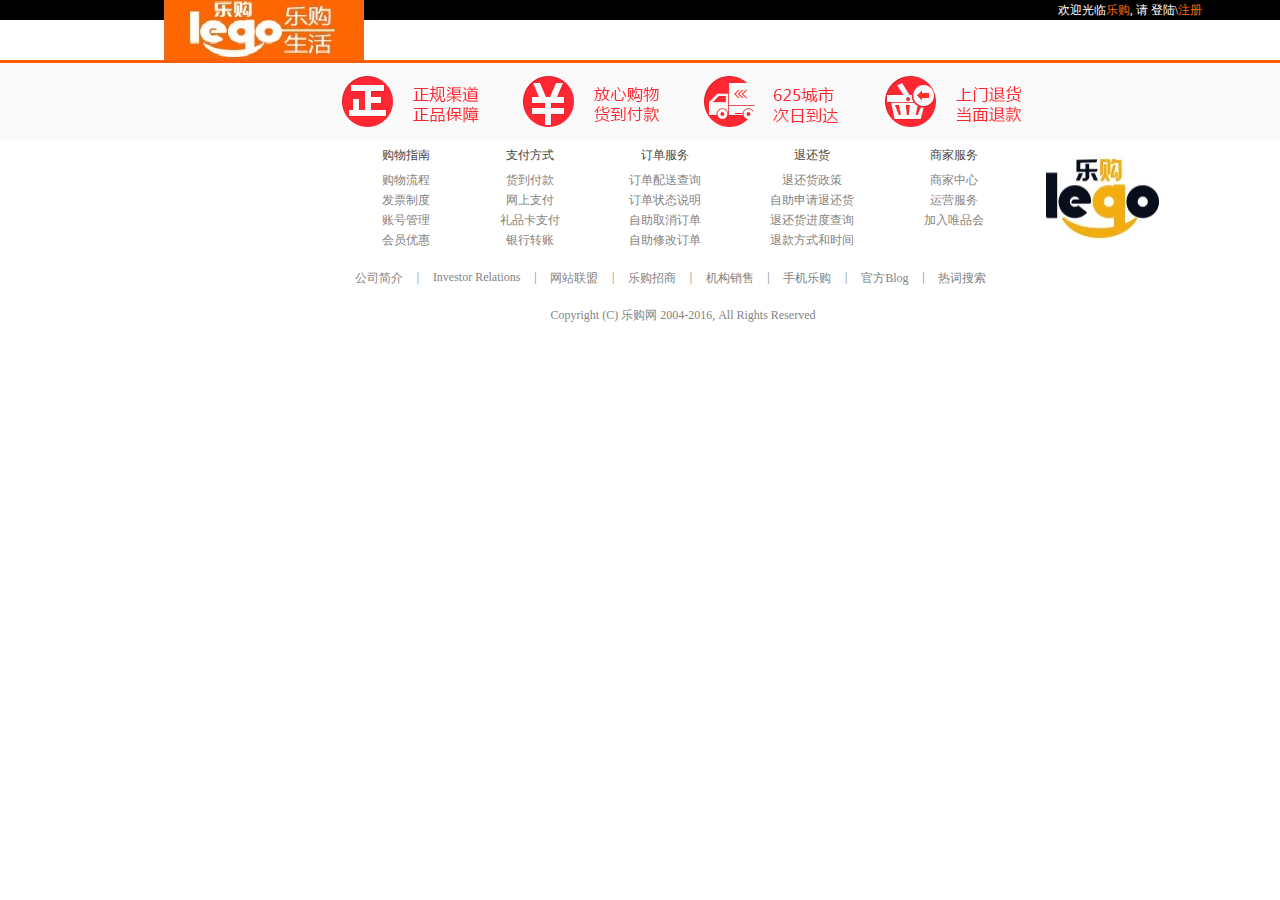
<file: basic.html>
<!DOCTYPE html>
<html lang="en">
<head>
    <meta charset="UTF-8">
    <meta name="viewport"
          content="width=device-width,initial-scale=1.0,maximum-scale=1.0,minimum-scale=1.0,user-scalable=no">
    <title>basic</title>
    <link rel="stylesheet" href="css/components/basic.css">
</head>
<body>
<div id="container">
    <header>
        <div class="logo">
            <img src="images/logo/index-logo.png">
        </div>
        <p>
            欢迎光临<span class="color">乐购</span>,
            请 <span>登陆</span>\<span class="color">注册</span>
        </p>
    </header>
    <!--    中间代码的可变区域-->
    <div class="write">

    </div>

    <div class="promise">
        <li class="bg_one"></li>
        <li class="bg_two"></li>
        <li class="bg_three"></li>
        <li class="bg_four"></li>
    </div>
    <div class="footer">
        <ul>
            <span>购物指南</span>
            <li>购物流程</li>
            <li>发票制度</li>
            <li>账号管理</li>
            <li>会员优惠</li>
        </ul>
        <ul>
            <span>支付方式</span>
            <li>货到付款</li>
            <li>网上支付</li>
            <li>礼品卡支付</li>
            <li>银行转账</li>
        </ul>
        <ul>
            <span>订单服务</span>
            <li>订单配送查询</li>
            <li>订单状态说明</li>
            <li>自助取消订单</li>
            <li>自助修改订单</li>
        </ul>
        <ul>
            <span>退还货</span>
            <li>退还货政策</li>
            <li>自助申请退还货</li>
            <li>退还货进度查询</li>
            <li>退款方式和时间</li>
        </ul>
        <ul>
            <span>商家服务</span>
            <li>商家中心</li>
            <li>运营服务</li>
            <li>加入唯品会</li>
        </ul>
        <div class="bg_logo">
            <img src="images/index/legou.png">
        </div>
    </div>
    <footer>
        <ul>
            <li>公司简介</li>|
            <li>Investor Relations</li>|
            <li>网站联盟</li>|
            <li>乐购招商</li>|
            <li>机构销售</li>|
            <li>手机乐购</li>|
            <li>官方Blog</li>|
            <li>热词搜索</li>
        </ul>
        <p>Copyright (C) 乐购网 2004-2016, All Rights Reserved</p>
    </footer>
</div>
</body>
</html>
</file>
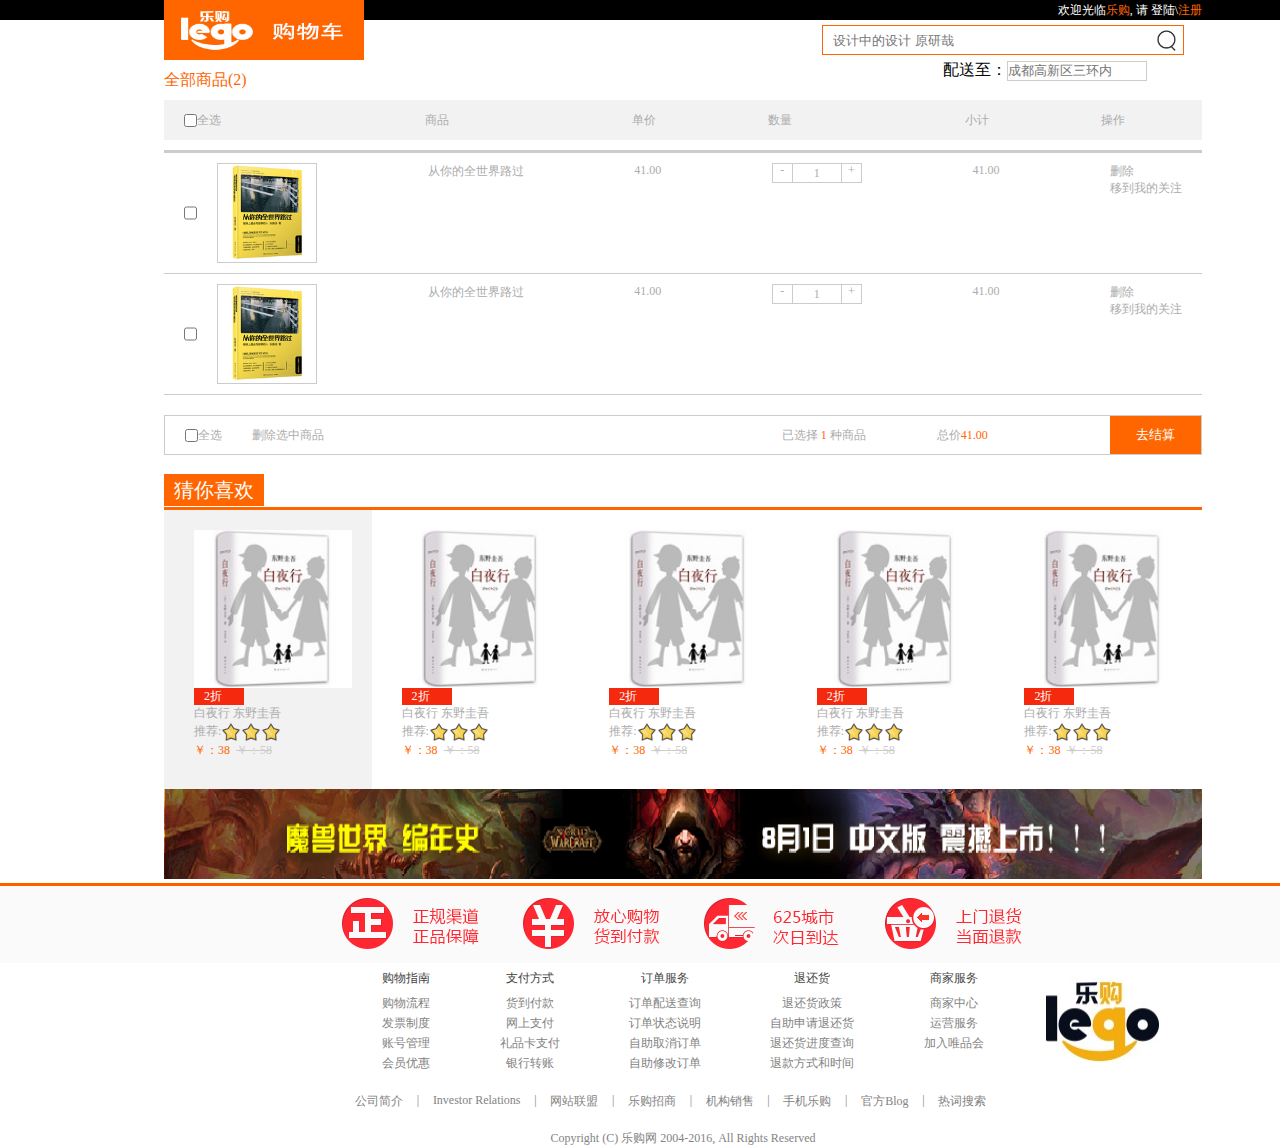
<file: cart.html>
<!DOCTYPE html>
<html lang="en">
<head>
    <meta charset="UTF-8">
    <meta name="viewport"
          content="width=device-width,initial-scale=1.0,maximum-scale=1.0,minimum-scale=1.0,user-scalable=no">
    <title>cart</title>
    <link rel="stylesheet" href="css/components/basic.css">
    <link rel="stylesheet" href="css/components/search-cart-order.css">
    <link rel="stylesheet" href="css/cart.css">
    <link rel="stylesheet" href="css/components/title.css">
    <link rel="stylesheet" href="css/components/six-list.css">
</head>
<body>
<div id="container">
    <header>
        <div class="logo">
            <img src="images/logo/cart-logo.png">
        </div>
        <p>
            欢迎光临<span class="color">乐购</span>,
            请 <span>登陆</span>\<span class="color">注册</span>
        </p>
    </header>
    <!--     搜索、购物车、我的订单部分 -->
    <div class="search_order">
        <div class="search">
            <input type="text" placeholder="设计中的设计 原研哉">
            <input type="search">
        </div>
    </div>
<!--    目的地-->
    <div class="mudidi">
        <label>配送至：
            <input type="text" list="optlist" placeholder="成都高新区三环内">
            <datalist id="optlist">
                <option value="1"></option>
                <option value="2"></option>
            </datalist>
        </label>
    </div>
    <!--    中间代码的可变区域-->
    <div class="write bgSize">
        <p class="cart_title color">全部商品(2)</p>
        <div class="cart_gray">
            <label><input type="checkbox">全选</label>
            <span>商品</span>
            <span>单价</span>
            <span class="cart_count">数量</span>
            <span>小计</span>
            <span>操作</span>
        </div>
<!--        列表部分-->
        <div class="cart_list">
            <div class="cart_item">
                <div class="cart_check">
                    <input type="checkbox">
                    <img class="lugouImg" src="images/book/book-luguo.jpg">
                </div>
                <p>从你的全世界路过</p>
                <p>41.00</p>
                <div class="cart_number">
                    <span>-</span>
                    <p>1</p>
                    <span>+</span>
                </div>
                <p>41.00</p>
                <p class="cart_opt"><span>删除</span><span>移到我的关注</span></p>
            </div>
            <div class="cart_item">
                <div class="cart_check">
                    <input type="checkbox">
                    <img class="lugouImg" src="images/book/book-luguo.jpg">
                </div>
                <p>从你的全世界路过</p>
                <p>41.00</p>
                <div class="cart_number">
                    <span>-</span>
                    <p>1</p>
                    <span>+</span>
                </div>
                <p>41.00</p>
                <p class="cart_opt"><span>删除</span><span>移到我的关注</span></p>
            </div>
        </div>
<!--        去结算-->
        <div class="cart_gray total_container">
            <label><input type="checkbox">全选</label>
            <p>删除选中商品</p>
            <p class="select_count">已选择 <span class="color">1</span> 种商品</p>
            <p>总价<span class="color">41.00</span></p>
            <button class="book_current">去结算</button>
        </div>

        <div class="yifu_title">
            <p><span>猜你喜欢</span></p>
        </div>
        <div class="produce product">
            <li class="produce_current">
                <img class="produceImg" src="images/book/baiyexing.jpg">
                <p class="organText">2折</p>
                <p>白夜行 东野圭吾</p>
                <p class="img_line">
                    <span class="organ1">推荐:</span>
                    <img class="pinglunImg" src="images/icon/star.png">
                    <img class="pinglunImg" src="images/icon/star.png">
                    <img class="pinglunImg" src="images/icon/star.png">
                </p>
                <p><span class="color">￥：38</span>&nbsp;&nbsp;<span class="under">￥：58</span></p>
            </li>
            <li>
                <img class="produceImg" src="images/book/baiyexing.jpg">
                <p class="organText">2折</p>
                <p>白夜行 东野圭吾</p>
                <p class="img_line">
                    <span class="organ1">推荐:</span>
                    <img class="pinglunImg" src="images/icon/star.png">
                    <img class="pinglunImg" src="images/icon/star.png">
                    <img class="pinglunImg" src="images/icon/star.png">
                </p>
                <p><span class="color">￥：38</span>&nbsp;&nbsp;<span class="under">￥：58</span></p>
            </li>
            <li>
                <img class="produceImg" src="images/book/baiyexing.jpg">
                <p class="organText">2折</p>
                <p>白夜行 东野圭吾</p>
                <p class="img_line">
                    <span class="organ1">推荐:</span>
                    <img class="pinglunImg" src="images/icon/star.png">
                    <img class="pinglunImg" src="images/icon/star.png">
                    <img class="pinglunImg" src="images/icon/star.png">
                </p>
                <p><span class="color">￥：38</span>&nbsp;&nbsp;<span class="under">￥：58</span></p>
            </li>
            <li>
                <img class="produceImg" src="images/book/baiyexing.jpg">
                <p class="organText">2折</p>
                <p>白夜行 东野圭吾</p>
                <p class="img_line">
                    <span class="organ1">推荐:</span>
                    <img class="pinglunImg" src="images/icon/star.png">
                    <img class="pinglunImg" src="images/icon/star.png">
                    <img class="pinglunImg" src="images/icon/star.png">
                </p>
                <p><span class="color">￥：38</span>&nbsp;&nbsp;<span class="under">￥：58</span></p>
            </li>
            <li>
                <img class="produceImg" src="images/book/baiyexing.jpg">
                <p class="organText">2折</p>
                <p>白夜行 东野圭吾</p>
                <p class="img_line">
                    <span class="organ1">推荐:</span>
                    <img class="pinglunImg" src="images/icon/star.png">
                    <img class="pinglunImg" src="images/icon/star.png">
                    <img class="pinglunImg" src="images/icon/star.png">
                </p>
                <p><span class="color">￥：38</span>&nbsp;&nbsp;<span class="under">￥：58</span></p>
            </li>
        </div>
        <!--        魔界-->
        <div class="msImg">
            <img src="images/lunbotu/ms.png">
        </div>
    </div>

    <div class="promise">
        <li class="bg_one"></li>
        <li class="bg_two"></li>
        <li class="bg_three"></li>
        <li class="bg_four"></li>
    </div>
    <div class="footer">
        <ul>
            <span>购物指南</span>
            <li>购物流程</li>
            <li>发票制度</li>
            <li>账号管理</li>
            <li>会员优惠</li>
        </ul>
        <ul>
            <span>支付方式</span>
            <li>货到付款</li>
            <li>网上支付</li>
            <li>礼品卡支付</li>
            <li>银行转账</li>
        </ul>
        <ul>
            <span>订单服务</span>
            <li>订单配送查询</li>
            <li>订单状态说明</li>
            <li>自助取消订单</li>
            <li>自助修改订单</li>
        </ul>
        <ul>
            <span>退还货</span>
            <li>退还货政策</li>
            <li>自助申请退还货</li>
            <li>退还货进度查询</li>
            <li>退款方式和时间</li>
        </ul>
        <ul>
            <span>商家服务</span>
            <li>商家中心</li>
            <li>运营服务</li>
            <li>加入唯品会</li>
        </ul>
        <div class="bg_logo">
            <img src="images/index/legou.png">
        </div>
    </div>
    <footer>
        <ul>
            <li>公司简介</li>|
            <li>Investor Relations</li>|
            <li>网站联盟</li>|
            <li>乐购招商</li>|
            <li>机构销售</li>|
            <li>手机乐购</li>|
            <li>官方Blog</li>|
            <li>热词搜索</li>
        </ul>
        <p>Copyright (C) 乐购网 2004-2016, All Rights Reserved</p>
    </footer>
</div>
</body>
</html>
</file>
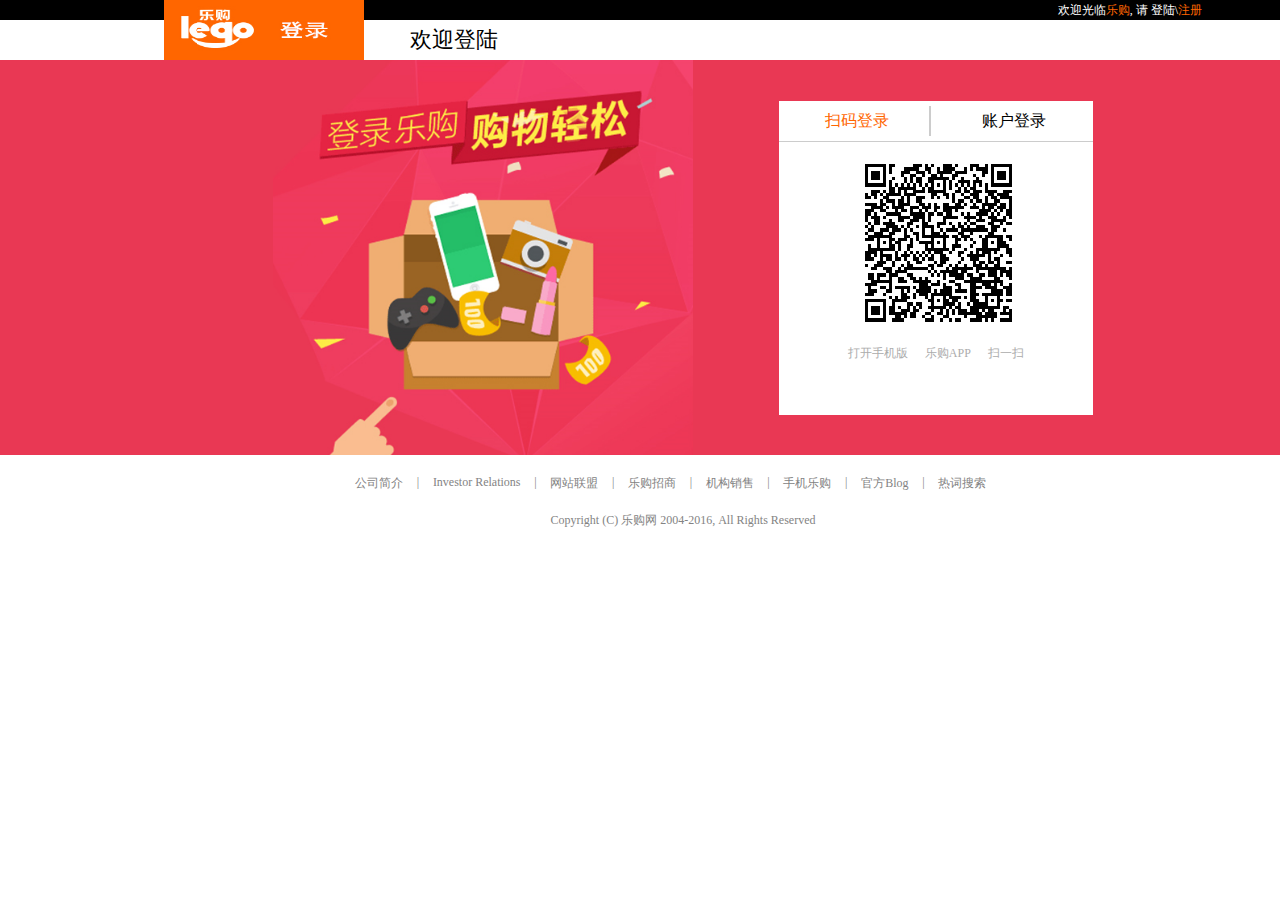
<file: login.html>
<!DOCTYPE html>
<html lang="en">
<head>
    <meta charset="UTF-8">
    <meta name="viewport"
          content="width=device-width,initial-scale=1.0,maximum-scale=1.0,minimum-scale=1.0,user-scalable=no">
    <title>login</title>
    <link rel="stylesheet" href="css/components/basic.css">
    <link rel="stylesheet" href="css/login.css">
    <script src="js/jquery-1.12.4.js"></script>
    <script src="js/login.js"></script>
</head>
<body>
<div id="container">
    <header>
        <div class="logo">
            <img src="images/logo/login-logo.png">
        </div>
        <p>
            欢迎光临<span class="color">乐购</span>,
            请 <span>登陆</span>\<span class="color">注册</span>
        </p>
    </header>
    <div class="huanying">欢迎登陆</div>

    <div class="text_container">
        <div class="leftImg">
            <img src="images/login/denlu.png">
        </div>
        <div class="login_white">
            <div class="login_title">
                <div class="line"></div>
                <a href="javascript:;" class="color">扫码登录</a>
                <a href="javascript:;">账户登录</a>
            </div>
<!--            会改变区域第一块-->
            <div class="change_one">
                <div class="erweima_container">
                    <div class="erweiImg">
                    </div>
                </div>
                <p class="login_footer bgSize">
                    <span>打开手机版</span>
                    <span>乐购APP</span>
                    <span>扫一扫</span>
                </p>
            </div>
<!--            会改变区域第二块-->
            <div class="change_two">
                <div class="login_come">
                    <p>
                        <img src="images/icon/huiyuan.png" class="loginImg">
                    </p>
                    <input type="text" placeholder="账号">
                    <img src="images/icon/guanbi.png" class="guanbiImg">
                </div>
                <div class="login_come">
                    <p>
                        <img src="images/icon/suo.png" class="loginImg">
                    </p>
                    <input type="password" placeholder="密码">
                </div>
                <div class="forget bgSize">
                    <label><input type="checkbox">自动登录</label>
                    <p>忘记密码</p>
                </div>
                <button class="book_current">登录</button>
                <div class="register_footer color">
                    <img src="images/icon/xianyou.png" class="loginImg">立即注册
                </div>
            </div>
        </div>
    </div>
    <footer>
        <ul>
            <li>公司简介</li>|
            <li>Investor Relations</li>|
            <li>网站联盟</li>|
            <li>乐购招商</li>|
            <li>机构销售</li>|
            <li>手机乐购</li>|
            <li>官方Blog</li>|
            <li>热词搜索</li>
        </ul>
        <p>Copyright (C) 乐购网 2004-2016, All Rights Reserved</p>
    </footer>
</div>
</body>
</html>
</file>
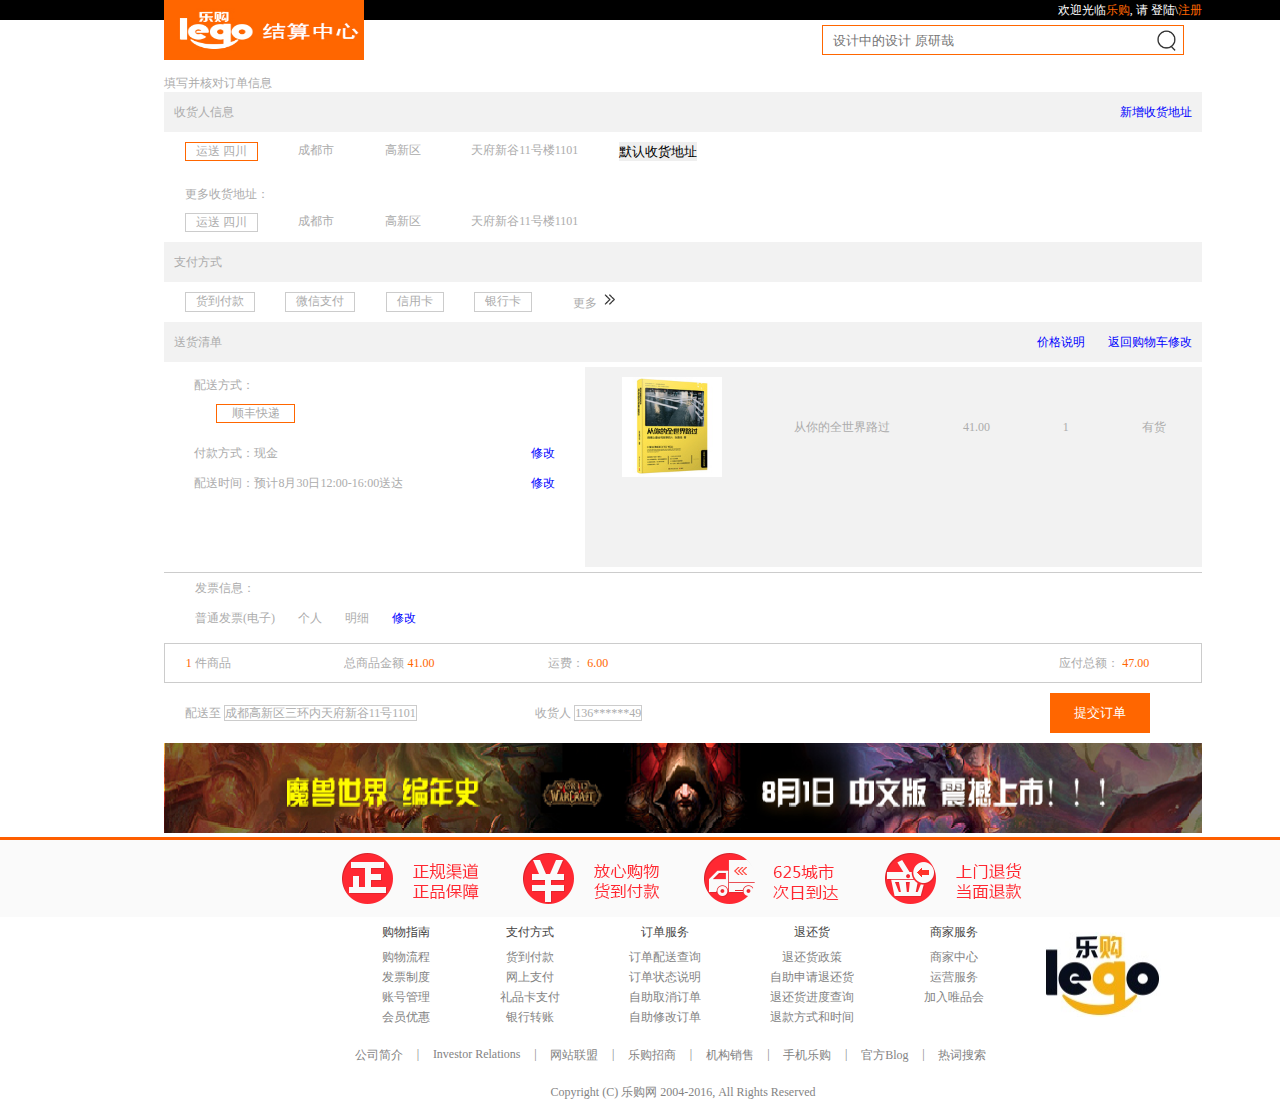
<file: order.html>
<!DOCTYPE html>
<html lang="en">
<head>
    <meta charset="UTF-8">
    <meta name="viewport"
          content="width=device-width,initial-scale=1.0,maximum-scale=1.0,minimum-scale=1.0,user-scalable=no">
    <title>order</title>
    <link rel="stylesheet" href="css/components/basic.css">
    <link rel="stylesheet" href="css/order.css">
    <link rel="stylesheet" href="css/components/search-cart-order.css">
    <script src="js/jquery-1.12.4.js"></script>
    <script src="js/order.js"></script>
    <link rel="stylesheet" href="css/components/confirm.css">
</head>
<body>
<div id="container">
    <div class="mask">
        <div class="mask-white">
            <p class="mask-title">
                <span>确认付款</span>
                <img src="images/icon/guanbi.png" class="guanbiImg">
            </p>
            <p class="gantanhao">
                <img src="images/icon/gantanhao.png" class="gantanhaoImg">
                <span>是否去确认提交订单？</span>
            </p>
            <p class="button-container">
                <button class="no">取消</button>
                <button class="book_current">确认</button>
            </p>
        </div>
    </div>
    <header>
        <div class="logo">
            <img src="images/logo/order-logo.png">
        </div>
        <p>
            欢迎光临<span class="color">乐购</span>,
            请 <span>登陆</span>\<span class="color">注册</span>
        </p>
    </header>
    <!--    中间代码的可变区域-->
    <div class="write bgSize">
        <!--     搜索、购物车、我的订单部分 -->
        <div class="search_order">
            <div class="search">
                <input type="text" placeholder="设计中的设计 原研哉">
                <input type="search">
            </div>
        </div>
        <p>填写并核对订单信息</p>
<!--        灰色标题部分 收货人信息-->
        <div class="order_gray">
            <p>收货人信息</p>
            <p class="blue">新增收货地址</p>
        </div>
<!--        收货地址-->
        <div class="shouhuo_container">
<!--            设置span的padding样式-->
            <p class="select">
                <span class="choice">运送 四川</span>
                <span>成都市</span>
                <span>高新区</span>
                <span>天府新谷11号楼1101</span>
                <button>默认收货地址</button>
            </p>
            <p class="shouhuo_title">更多收货地址：</p>
            <p>
                <span class="choice">运送 四川</span>
                <span>成都市</span>
                <span>高新区</span>
                <span>天府新谷11号楼1101</span>
            </p>
        </div>
<!--        支付方式标题-->
        <div class="order_gray">
            <p>支付方式</p>
        </div>
        <!--        支付方式内容-->
        <div class="shouhuo_container">
            <p>
                <span class="choice">货到付款</span>
                <span class="choice">微信支付</span>
                <span class="choice">信用卡</span>
                <span class="choice">银行卡</span>
                <span>更多<img src="images/icon/two-right.png" class="tworightImg"></span>
            </p>
        </div>
<!--        送货清单标题-->
        <div class="order_gray">
            <p>送货清单</p>
            <p class="blue">
                <span>价格说明</span>
                <span>返回购物车修改</span>
            </p>
        </div>
<!--        送货清单内容-->
        <div class="order">
            <div class="fangshi">
                <p>配送方式：</p>
                <p class="select">
                    <span class="choice">顺丰快递</span>
                </p>
                <p class="update">
                    <span>付款方式：现金</span>
                    <span class="blue">修改</span>
                </p>
                <p class="update">
                    <span>配送时间：预计8月30日12:00-16:00送达</span>
                    <span class="blue">修改</span>
                </p>
            </div>
            <div class="order_img">
                <p>
                    <img src="images/book/book-luguo.jpg">
                    <span>从你的全世界路过</span>
                    <span>41.00</span>
                    <span>1</span>
                    <span>有货</span>
                </p>
            </div>
        </div>
<!--        发票信息-->
        <div class="piao-message">
            <p>发票信息：</p>
            <p>
                <span>普通发票(电子)</span>
                <span>个人</span>
                <span>明细</span>
                <span class="blue">修改</span>
            </p>
        </div>
<!--        商品统计栏-->
        <div class="price-container">
            <p>
                <span class="color">1</span>
                <span>件商品</span>
            </p>
            <p>
                <span>总商品金额</span>
                <span class="color">41.00</span>
            </p>
            <p>
                <span>运费：</span>
                <span class="color">6.00</span>
            </p>
            <p>
                <span>应付总额：</span>
                <span class="color">47.00</span>
            </p>
        </div>
<!--        提交订单-->
        <div class="add">
            <p>
                <span>配送至</span>
                <span class="border">成都高新区三环内天府新谷11号1101</span>
            </p>
            <p>
                <span>收货人</span>
                <span class="border">136******49</span>
            </p>
            <button class="book_current">提交订单</button>
        </div>
        <!--        魔界-->
        <div class="msImg">
            <img src="images/lunbotu/ms.png">
        </div>
    </div>

    <div class="promise">
        <li class="bg_one"></li>
        <li class="bg_two"></li>
        <li class="bg_three"></li>
        <li class="bg_four"></li>
    </div>
    <div class="footer">
        <ul>
            <span>购物指南</span>
            <li>购物流程</li>
            <li>发票制度</li>
            <li>账号管理</li>
            <li>会员优惠</li>
        </ul>
        <ul>
            <span>支付方式</span>
            <li>货到付款</li>
            <li>网上支付</li>
            <li>礼品卡支付</li>
            <li>银行转账</li>
        </ul>
        <ul>
            <span>订单服务</span>
            <li>订单配送查询</li>
            <li>订单状态说明</li>
            <li>自助取消订单</li>
            <li>自助修改订单</li>
        </ul>
        <ul>
            <span>退还货</span>
            <li>退还货政策</li>
            <li>自助申请退还货</li>
            <li>退还货进度查询</li>
            <li>退款方式和时间</li>
        </ul>
        <ul>
            <span>商家服务</span>
            <li>商家中心</li>
            <li>运营服务</li>
            <li>加入唯品会</li>
        </ul>
        <div class="bg_logo">
            <img src="images/index/legou.png">
        </div>
    </div>
    <footer>
        <ul>
            <li>公司简介</li>|
            <li>Investor Relations</li>|
            <li>网站联盟</li>|
            <li>乐购招商</li>|
            <li>机构销售</li>|
            <li>手机乐购</li>|
            <li>官方Blog</li>|
            <li>热词搜索</li>
        </ul>
        <p>Copyright (C) 乐购网 2004-2016, All Rights Reserved</p>
    </footer>
</div>
</body>
</html>
</file>
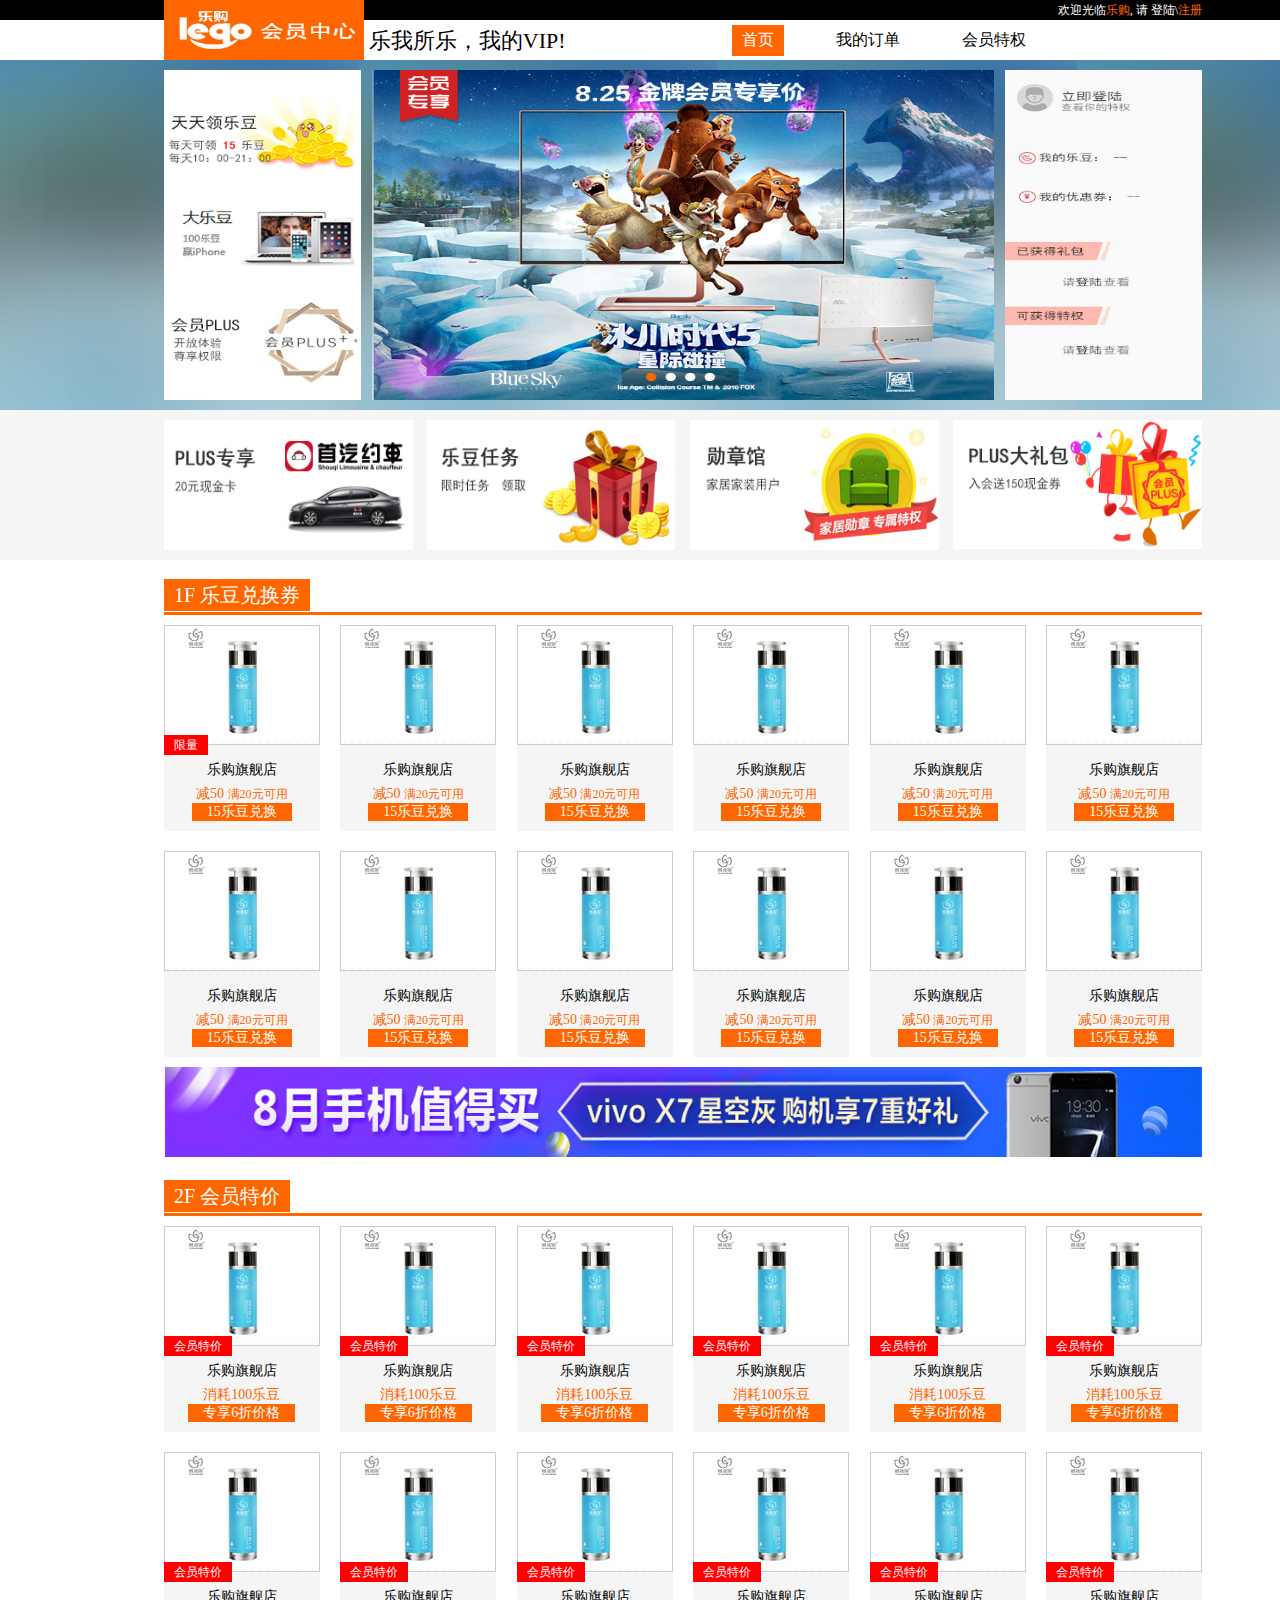
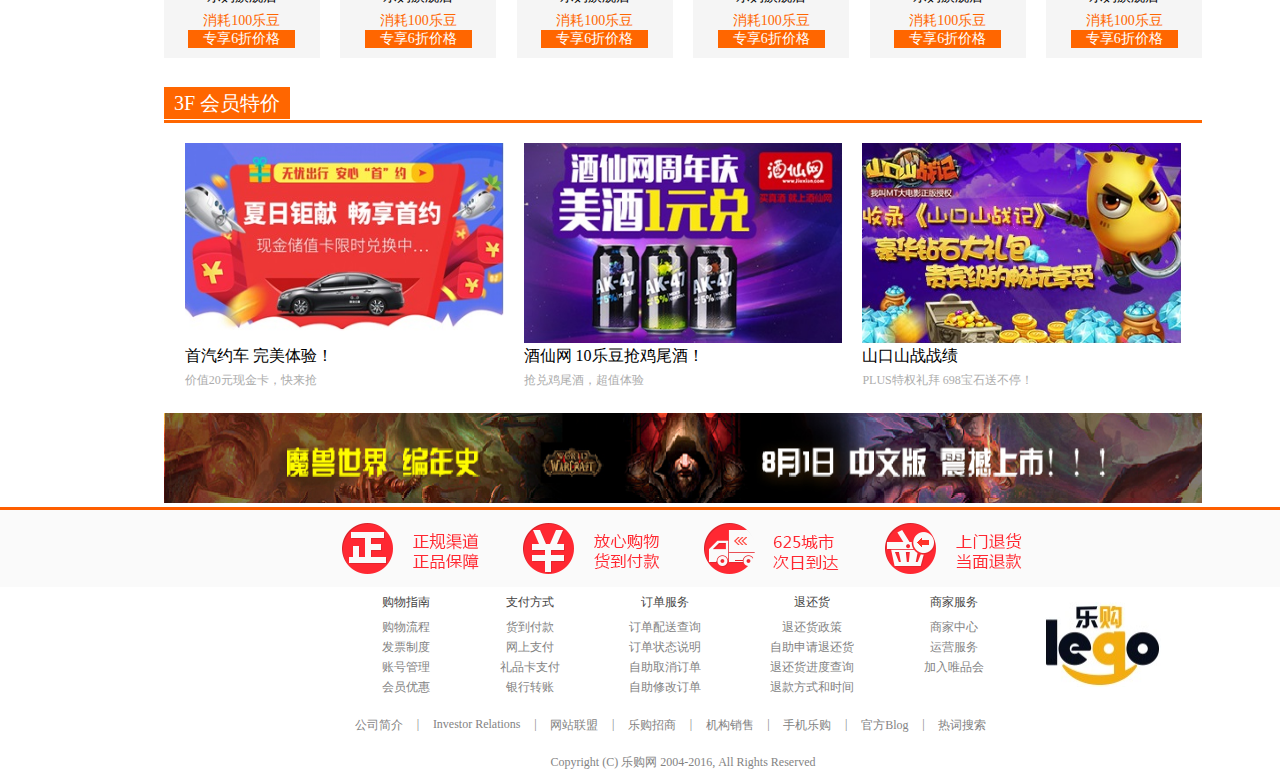
<file: people.html>
<!DOCTYPE html>
<html lang="en">
<head>
    <meta charset="UTF-8">
    <meta name="viewport"
          content="width=device-width,initial-scale=1.0,maximum-scale=1.0,minimum-scale=1.0,user-scalable=no">
    <title>people</title>
    <link rel="stylesheet" href="css/components/basic.css">
    <link rel="stylesheet" href="css/people.css">
    <link rel="stylesheet" href="css/components/title.css">
    <script src="js/jquery-1.12.4.js"></script>
    <script src="js/people.js"></script>
</head>
<body>
<div id="container">
    <header>
        <div class="logo">
            <img src="images/logo/people-logo.png">
        </div>
        <p>
            欢迎光临<span class="color">乐购</span>,
            请 <span>登陆</span>\<span class="color">注册</span>
        </p>
    </header>
    <div class="tabber">
        <p>乐我所乐，我的VIP!</p>
        <a class="book_current">首页</a>
        <a>我的订单</a>
        <a>会员特权</a>
    </div>
    <div class="people-home">
        <div class="blue-container">
            <div class="blue-left">
                <img src="images/people/left.png">
            </div>
            <div class="blue-center">
                <img src="images/people/people-title.png">
                <!--            设置了ul和li的-->
                <ul class="blue-nav">
                    <li class="blueNavCurrent"></li>
                    <li></li>
                    <li></li>
                    <li></li>
                </ul>
            </div>
            <div class="blue-left">
                <img src="images/people/right.png">
            </div>
        </div>
        <div class="gray-container">
            <img src="images/people/first-car.png">
            <img src="images/people/second.png">
            <img src="images/people/three.png">
            <img src="images/people/four.png">
        </div>
        <!--    中间代码的可变区域-->
        <div class="write">
            <!--    乐豆兑换券标题-->
            <div class="yifu_title">
                <p><span>1F 乐豆兑换券</span></p>
            </div>
            <div class="newbook_list">
                <li class="newbook_item">
                    <img src="images/people/shuihu.png">
                    <div>
                        <div class="red-small">限量</div>
                        <p>乐购旗舰店</p>
                        <p class="color">
                            <span>减50</span>
                            <span class="blue-small-text">满20元可用</span>
                        </p>
                        <p class="book_current">15乐豆兑换</p>
                    </div>
                </li>
                <li class="newbook_item">
                    <img src="images/people/shuihu.png">
                    <div>
                        <p>乐购旗舰店</p>
                        <p class="color">
                            <span>减50</span>
                            <span class="blue-small-text">满20元可用</span>
                        </p>
                        <p class="book_current">15乐豆兑换</p>
                    </div>
                </li>
                <li class="newbook_item">
                    <img src="images/people/shuihu.png">
                    <div>
                        <p>乐购旗舰店</p>
                        <p class="color">
                            <span>减50</span>
                            <span class="blue-small-text">满20元可用</span>
                        </p>
                        <p class="book_current">15乐豆兑换</p>
                    </div>
                </li>
                <li class="newbook_item">
                    <img src="images/people/shuihu.png">
                    <div>
                        <p>乐购旗舰店</p>
                        <p class="color">
                            <span>减50</span>
                            <span class="blue-small-text">满20元可用</span>
                        </p>
                        <p class="book_current">15乐豆兑换</p>
                    </div>
                </li>
                <li class="newbook_item">
                    <img src="images/people/shuihu.png">
                    <div>
                        <p>乐购旗舰店</p>
                        <p class="color">
                            <span>减50</span>
                            <span class="blue-small-text">满20元可用</span>
                        </p>
                        <p class="book_current">15乐豆兑换</p>
                    </div>
                </li>
                <li class="newbook_item">
                    <img src="images/people/shuihu.png">
                    <div>
                        <p>乐购旗舰店</p>
                        <p class="color">
                            <span>减50</span>
                            <span class="blue-small-text">满20元可用</span>
                        </p>
                        <p class="book_current">15乐豆兑换</p>
                    </div>
                </li>

                <li class="newbook_item">
                    <img src="images/people/shuihu.png">
                    <div>
                        <p>乐购旗舰店</p>
                        <p class="color">
                            <span>减50</span>
                            <span class="blue-small-text">满20元可用</span>
                        </p>
                        <p class="book_current">15乐豆兑换</p>
                    </div>
                </li>
                <li class="newbook_item">
                    <img src="images/people/shuihu.png">
                    <div>
                        <p>乐购旗舰店</p>
                        <p class="color">
                            <span>减50</span>
                            <span class="blue-small-text">满20元可用</span>
                        </p>
                        <p class="book_current">15乐豆兑换</p>
                    </div>
                </li>
                <li class="newbook_item">
                    <img src="images/people/shuihu.png">
                    <div>
                        <p>乐购旗舰店</p>
                        <p class="color">
                            <span>减50</span>
                            <span class="blue-small-text">满20元可用</span>
                        </p>
                        <p class="book_current">15乐豆兑换</p>
                    </div>
                </li>
                <li class="newbook_item">
                    <img src="images/people/shuihu.png">
                    <div>
                        <p>乐购旗舰店</p>
                        <p class="color">
                            <span>减50</span>
                            <span class="blue-small-text">满20元可用</span>
                        </p>
                        <p class="book_current">15乐豆兑换</p>
                    </div>
                </li>
                <li class="newbook_item">
                    <img src="images/people/shuihu.png">
                    <div>
                        <p>乐购旗舰店</p>
                        <p class="color">
                            <span>减50</span>
                            <span class="blue-small-text">满20元可用</span>
                        </p>
                        <p class="book_current">15乐豆兑换</p>
                    </div>
                </li>
                <li class="newbook_item">
                    <img src="images/people/shuihu.png">
                    <div>
                        <p>乐购旗舰店</p>
                        <p class="color">
                            <span>减50</span>
                            <span class="blue-small-text">满20元可用</span>
                        </p>
                        <p class="book_current">15乐豆兑换</p>
                    </div>
                </li>
            </div>
            <!--    魔兽区域-->
            <div class="msImg">
                <img src="images/people/phone.png">
            </div>
            <!--    2F 会员特价标题-->
            <div class="yifu_title">
                <p><span>2F 会员特价</span></p>
            </div>
            <div class="newbook_list">
                <li class="newbook_item">
                    <img src="images/people/shuihu.png">
                    <div>
                        <div class="red-small">会员特价</div>
                        <p>乐购旗舰店</p>
                        <p class="color">
                            <span>消耗100乐豆</span>
                        </p>
                        <p class="book_current">专享6折价格</p>
                    </div>
                </li>
                <li class="newbook_item">
                    <img src="images/people/shuihu.png">
                    <div>
                        <div class="red-small">会员特价</div>
                        <p>乐购旗舰店</p>
                        <p class="color">
                            <span>消耗100乐豆</span>
                        </p>
                        <p class="book_current">专享6折价格</p>
                    </div>
                </li>
                <li class="newbook_item">
                    <img src="images/people/shuihu.png">
                    <div>
                        <div class="red-small">会员特价</div>
                        <p>乐购旗舰店</p>
                        <p class="color">
                            <span>消耗100乐豆</span>
                        </p>
                        <p class="book_current">专享6折价格</p>
                    </div>
                </li>
                <li class="newbook_item">
                    <img src="images/people/shuihu.png">
                    <div>
                        <div class="red-small">会员特价</div>
                        <p>乐购旗舰店</p>
                        <p class="color">
                            <span>消耗100乐豆</span>
                        </p>
                        <p class="book_current">专享6折价格</p>
                    </div>
                </li>
                <li class="newbook_item">
                    <img src="images/people/shuihu.png">
                    <div>
                        <div class="red-small">会员特价</div>
                        <p>乐购旗舰店</p>
                        <p class="color">
                            <span>消耗100乐豆</span>
                        </p>
                        <p class="book_current">专享6折价格</p>
                    </div>
                </li>
                <li class="newbook_item">
                    <img src="images/people/shuihu.png">
                    <div>
                        <div class="red-small">会员特价</div>
                        <p>乐购旗舰店</p>
                        <p class="color">
                            <span>消耗100乐豆</span>
                        </p>
                        <p class="book_current">专享6折价格</p>
                    </div>
                </li>
                <li class="newbook_item">
                    <img src="images/people/shuihu.png">
                    <div>
                        <div class="red-small">会员特价</div>
                        <p>乐购旗舰店</p>
                        <p class="color">
                            <span>消耗100乐豆</span>
                        </p>
                        <p class="book_current">专享6折价格</p>
                    </div>
                </li>
                <li class="newbook_item">
                    <img src="images/people/shuihu.png">
                    <div>
                        <div class="red-small">会员特价</div>
                        <p>乐购旗舰店</p>
                        <p class="color">
                            <span>消耗100乐豆</span>
                        </p>
                        <p class="book_current">专享6折价格</p>
                    </div>
                </li>
                <li class="newbook_item">
                    <img src="images/people/shuihu.png">
                    <div>
                        <div class="red-small">会员特价</div>
                        <p>乐购旗舰店</p>
                        <p class="color">
                            <span>消耗100乐豆</span>
                        </p>
                        <p class="book_current">专享6折价格</p>
                    </div>
                </li>
                <li class="newbook_item">
                    <img src="images/people/shuihu.png">
                    <div>
                        <div class="red-small">会员特价</div>
                        <p>乐购旗舰店</p>
                        <p class="color">
                            <span>消耗100乐豆</span>
                        </p>
                        <p class="book_current">专享6折价格</p>
                    </div>
                </li>
                <li class="newbook_item">
                    <img src="images/people/shuihu.png">
                    <div>
                        <div class="red-small">会员特价</div>
                        <p>乐购旗舰店</p>
                        <p class="color">
                            <span>消耗100乐豆</span>
                        </p>
                        <p class="book_current">专享6折价格</p>
                    </div>
                </li>
                <li class="newbook_item">
                    <img src="images/people/shuihu.png">
                    <div>
                        <div class="red-small">会员特价</div>
                        <p>乐购旗舰店</p>
                        <p class="color">
                            <span>消耗100乐豆</span>
                        </p>
                        <p class="book_current">专享6折价格</p>
                    </div>
                </li>
            </div>
            <!--    3F 会员特价标题-->
            <div class="yifu_title">
                <p><span>3F 会员特价</span></p>
            </div>
<!--            3F内容-->
            <div class="three-lou">
                <div class="threeLou-item">
                    <img src="images/people/bottom-first.png.png">
                    <p>首汽约车 完美体验！</p>
                    <p class="bgSize">价值20元现金卡，快来抢</p>
                </div>
                <div class="threeLou-item">
                    <img src="images/people/bottom-second.png">
                    <p>酒仙网 10乐豆抢鸡尾酒！</p>
                    <p class="bgSize">抢兑鸡尾酒，超值体验</p>
                </div>
                <div class="threeLou-item">
                    <img src="images/people/bottom-three.png">
                    <p>山口山战战绩</p>
                    <p class="bgSize">PLUS特权礼拜 698宝石送不停！</p>
                </div>
            </div>
        </div>
    </div>

    <div class="myOrder">
        <div class="write">
            <div class="order-left">
                <img src="images/people/myOrder.png.png">
                <p><img src="images/people/first-car.png"></p>
                <p><img src="images/people/second.png"></p>
                <p><img src="images/people/three.png"></p>
                <p><img src="images/people/four.png"></p>
            </div>
            <div class="order-right bgSize">
                <div class="order-gray-title">
                    <p class="color">订单列表</p>
                    <p>代付款(<span class="color">1</span>)</p>
                    <p>代收货(<span class="color">0</span>)</p>
                    <p>待评价(<span class="color">0</span>)</p>
                </div>
                <p class="color">全部订单(6)</p>
                <div class="order-gray-title">
                    <p><label><input type="checkbox">全选</label></p>
                    <p>商品</p>
                    <p>单价</p>
                    <p>状态</p>
                </div>
                <div class="order-list">
                    <div class="order-item">
                        <p><input type="checkbox"></p>
                        <p><img src="images/book/book-luguo.jpg"></p>
                        <p>从你的全世界路过</p>
                        <p class="sell">41.00</p>
                        <p class="go-money">
                            <span class="color">待付款</span>
                            <span><a>评价</a><a class="color">删除</a></span>
                        </p>
                    </div>
                    <div class="order-item">
                        <p><input type="checkbox"></p>
                        <p><img src="images/book/book-luguo.jpg"></p>
                        <p>从你的全世界路过</p>
                        <p class="sell">41.00</p>
                        <p class="go-money">
                            <span class="color">待付款</span>
                            <span><a>评价</a><a class="color">删除</a></span>
                        </p>
                    </div>
                    <div class="order-item">
                        <p><input type="checkbox"></p>
                        <p><img src="images/book/book-luguo.jpg"></p>
                        <p>从你的全世界路过</p>
                        <p class="sell">41.00</p>
                        <p class="go-money">
                            <span class="color">待付款</span>
                            <span><a>评价</a><a class="color">删除</a></span>
                        </p>
                    </div>
                    <div class="order-item">
                        <p><input type="checkbox"></p>
                        <p><img src="images/book/book-luguo.jpg"></p>
                        <p>从你的全世界路过</p>
                        <p class="sell">41.00</p>
                        <p class="go-money">
                            <span class="color">待付款</span>
                            <span><a>评价</a><a class="color">删除</a></span>
                        </p>
                    </div>
                    <div class="order-item">
                        <p><input type="checkbox"></p>
                        <p><img src="images/book/book-luguo.jpg"></p>
                        <p>从你的全世界路过</p>
                        <p class="sell">41.00</p>
                        <p class="go-money">
                            <span class="color">待付款</span>
                            <span><a>评价</a><a class="color">删除</a></span>
                        </p>
                    </div>
                    <div class="order-item">
                        <p><input type="checkbox"></p>
                        <p><img src="images/book/book-luguo.jpg"></p>
                        <p>从你的全世界路过</p>
                        <p class="sell">41.00</p>
                        <p class="go-money">
                            <span class="color">待付款</span>
                            <span><a>评价</a><a class="color">删除</a></span>
                        </p>
                    </div>
                </div>
                <div class="total_container">
                    <p><label><input type="checkbox">全选</label></p>
                    <p>删除选中订单商品</p>
                    <p class="total-select">已选择 <span class="color">1</span> 件商品</p>
                    <p>总价<span class="color">41.00</span></p>
                    <p class="book_current">去结算</p>
                </div>
            </div>
        </div>
    </div>

    <div class="write">
        <!--    魔兽区域-->
        <div class="msImg">
            <img src="images/lunbotu/ms.png">
        </div>
    </div>
    <div class="promise">
        <li class="bg_one"></li>
        <li class="bg_two"></li>
        <li class="bg_three"></li>
        <li class="bg_four"></li>
    </div>
    <div class="footer">
        <ul>
            <span>购物指南</span>
            <li>购物流程</li>
            <li>发票制度</li>
            <li>账号管理</li>
            <li>会员优惠</li>
        </ul>
        <ul>
            <span>支付方式</span>
            <li>货到付款</li>
            <li>网上支付</li>
            <li>礼品卡支付</li>
            <li>银行转账</li>
        </ul>
        <ul>
            <span>订单服务</span>
            <li>订单配送查询</li>
            <li>订单状态说明</li>
            <li>自助取消订单</li>
            <li>自助修改订单</li>
        </ul>
        <ul>
            <span>退还货</span>
            <li>退还货政策</li>
            <li>自助申请退还货</li>
            <li>退还货进度查询</li>
            <li>退款方式和时间</li>
        </ul>
        <ul>
            <span>商家服务</span>
            <li>商家中心</li>
            <li>运营服务</li>
            <li>加入唯品会</li>
        </ul>
        <div class="bg_logo">
            <img src="images/index/legou.png">
        </div>
    </div>
    <footer>
        <ul>
            <li>公司简介</li>|
            <li>Investor Relations</li>|
            <li>网站联盟</li>|
            <li>乐购招商</li>|
            <li>机构销售</li>|
            <li>手机乐购</li>|
            <li>官方Blog</li>|
            <li>热词搜索</li>
        </ul>
        <p>Copyright (C) 乐购网 2004-2016, All Rights Reserved</p>
    </footer>
</div>
</body>
</html>
</file>
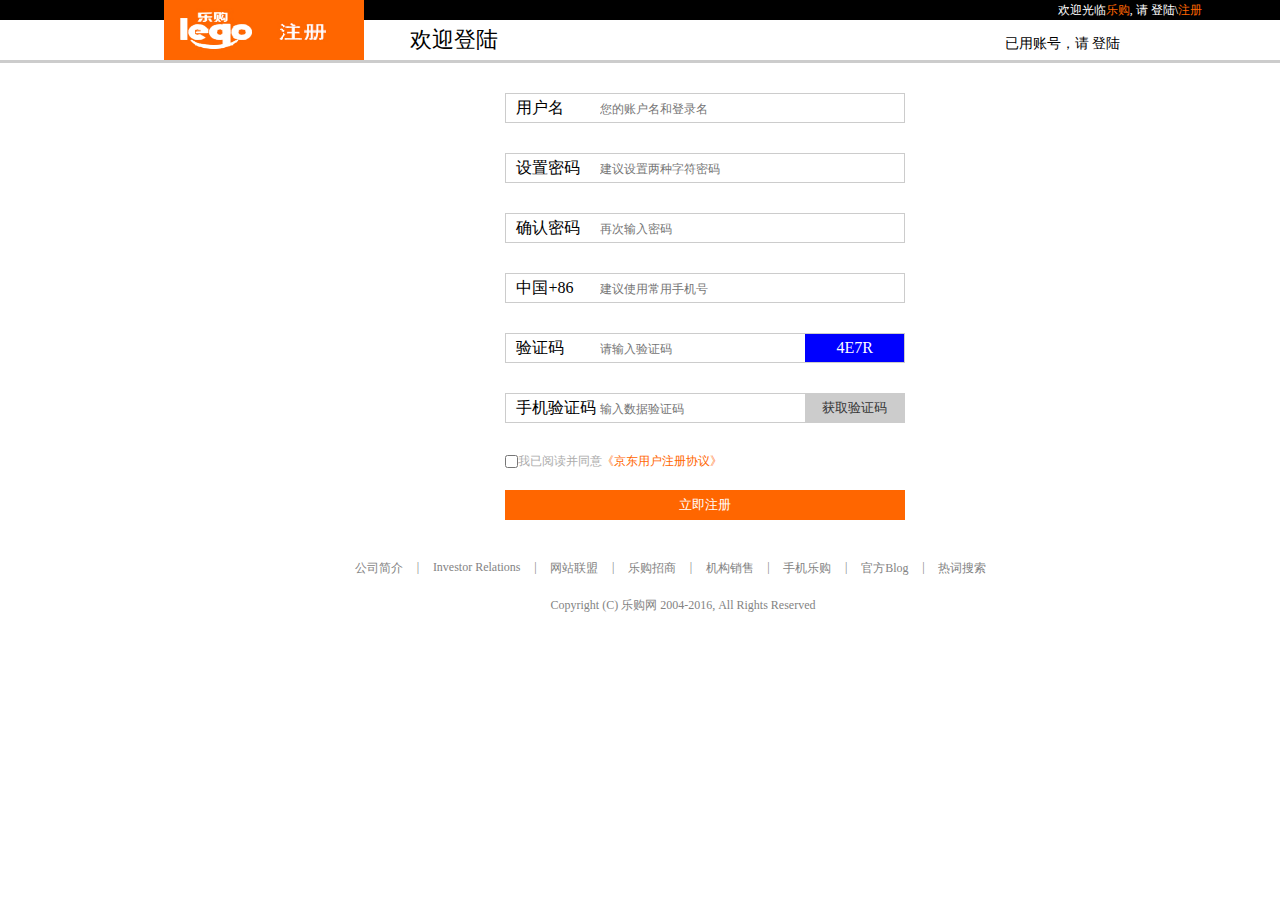
<file: register.html>
<!DOCTYPE html>
<html lang="en">
<head>
    <meta charset="UTF-8">
    <meta name="viewport"
          content="width=device-width,initial-scale=1.0,maximum-scale=1.0,minimum-scale=1.0,user-scalable=no">
    <title>register</title>
    <link rel="stylesheet" href="css/components/basic.css">
    <link rel="stylesheet" href="css/register.css">
</head>
<body>
<div id="container">
    <header>
        <div class="logo">
            <img src="images/logo/register-login.png">
        </div>
        <p>
            欢迎光临<span class="color">乐购</span>,
            请 <span>登陆</span>\<span class="color">注册</span>
        </p>
    </header>
    <div class="huanying">欢迎登陆</div>
    <div class="place">已用账号，请 <a href="#">登陆</a></div>
    <div class="form_container">
        <form action="">
            <div class="register">
                <label>
                    <span>用户名</span>
                    <input class="bgSize" type="text" placeholder="您的账户名和登录名">
                </label>
            </div>
            <div class="register">
                <label>
                    <span>设置密码</span>
                    <input class="bgSize" type="password" placeholder="建议设置两种字符密码">
                </label>
            </div>
            <div class="register">
                <label>
                    <span>确认密码</span>
                    <input class="bgSize" type="password" placeholder="再次输入密码">
                </label>
            </div>
            <div class="register">
                <label>
                    <span>中国+86</span>
                    <input class="bgSize" type="phone" placeholder="建议使用常用手机号">
                </label>
            </div>
            <div class="register">
                <label>
                    <span>验证码</span>
                    <input class="bgSize" type="text" placeholder="请输入验证码">
                </label>
                <div class="yanzhenma">4E7R</div>
            </div>
            <div class="register">
                <label>
                    <span>手机验证码</span>
                    <input class="bgSize" type="text" placeholder="输入数据验证码">
                </label>
                <button class="yanzhenma">获取验证码</button>
            </div>
            <p class="bgSize">
                <label>
                    <input type="checkbox">我已阅读并同意
                    <span class="color">《京东用户注册协议》</span>
                </label>
            </p>
            <button class="book_current">立即注册</button>
        </form>
    </div>
    <footer>
        <ul>
            <li>公司简介</li>|
            <li>Investor Relations</li>|
            <li>网站联盟</li>|
            <li>乐购招商</li>|
            <li>机构销售</li>|
            <li>手机乐购</li>|
            <li>官方Blog</li>|
            <li>热词搜索</li>
        </ul>
        <p>Copyright (C) 乐购网 2004-2016, All Rights Reserved</p>
    </footer>
</div>
</body>
</html>
</file>
<file: css/components/basic.css>
/*项目文件的基本配置*/
*{
    margin:0px;
    padding:0px;
    box-sizing: border-box;
}
img{
    width: 100%;
    height: 100%;
}
a{
    text-decoration: none;
    color: black;
}
li{
    list-style: none;
}
.color{
    color: #ff6600;
}
.under{
    text-decoration: line-through;
    color: #cccccc;
    font-size: 12px;
}
input{
    outline: none;
    border: none;
}
button{
    outline: none;
    border: none;
}
/*当前选中  背景为黄色，字体为白色*/
.book_current{
    background-color: #ff6600;
    color: white;
}
.yanzhenma{
    width: 25%;
    height: 28px;
    background-color: blue;
    line-height: 28px;
    text-align: center;
    color: white;
}
/*2折图标样式*/
.organText{
    width: 50px;
    padding-left: 10px;
    background-color: #f5290e;
    color: white;
}
/*绿色底，白色字*/
.green{
    background-color: green;
    color: white;
}

/*文字的颜色和大小*/
.bgSize{
    font-size: 12px;
    color: #acacac;
}
/*向下图片*/
.downImg{
    width: 20px;
    height: 20px;
}
/*向右的图片大小*/
.xianyouImg{
    width: 20px;
    height: 20px;
}
/*两个向右图片大小*/
.tworightImg{
    width: 15px;
    height: 15px;
    margin-left: 5px;
}
.bg_color{
    background-color: #ff6600;
}
/*关闭图片大小*/
.guanbiImg{
    width: 20px;
    height: 20px;
}

/*魔兽区域*/
.msImg>img{
    width: 100%;
    height: 90px;
}

.blue{
    color: blue;
}

.write{
    width: 76%;
    height: auto;
    margin-left: 12%;
}
/*总的容器*/
#container{
    width: 1366px;
    position: relative;
}
/*header区域*/
header{
    width: 100%;
    height: 20px;
    background-color: black;
    padding-left: 12%;
    color: white;
    font-size: 12px;
    margin-bottom: 40px;
    position: relative;
}
header>p{
    position: absolute;
    right: 12%;
    line-height: 20px;
}
header>p>a{
    color: white;
}
header>.logo{
    position: absolute;
    top: 0px;
    width: 200px;
    height: 60px;
}
/*四张图片保障区域*/
.promise{
    width: 100%;
    height: 80px;
    background-color: #fafafa;
    border-top: 3px solid #fe5e00;
    padding: 0 25%;
    display: flex;
    justify-content: space-between;
    align-items: center;
}
.promise>li{
    width: 140px;
    height: 52px;
}
.bg_one{
    background: url("../../images/logo/footer_bg.png") no-repeat 0 0;
}
.bg_two{
    background: url("../../images/logo/footer_bg.png") no-repeat 0 -52px;
}
.bg_three{
    background: url("../../images/logo/footer_bg.png") no-repeat 0 -104px;
}
.bg_four{
    background: url("../../images/logo/footer_bg.png") no-repeat 0 -156px;
}
/*五列加图标部分*/
.footer{
    width: 100%;
    height: auto;
    display: flex;
    padding: 0 28%;
    justify-content: space-between;
    position: relative;
}
.footer>ul{
    display: flex;
    flex-direction: column;
    text-align: center;
}
.footer>ul>span{
    line-height: 30px;
    color: #444444;
    font-size: 12px;
}
.footer>ul>li{
    color: #838383;
    font-size: 12px;
    line-height: 20px;
}
.bg_logo{
    position: absolute;
    width: 120px;
    height: 85px;
    top: 15px;
    right: 15%;
}
/*底部公司商标部分*/
footer{
    padding: 0 25%;
    font-size: 12px;
    color: #838383;
}
footer>ul{
    display: flex;
    margin: 20px 0;
}
footer>ul>li{
    white-space: nowrap;
    padding: 0 2%;
}
footer>p{
    text-align: center;
}
</file>
<file: css/index.css>
/*滚动条*/
.scorll-container{
    width: 100%;
    position: fixed;
    top: 0;
    left: 0;
    height: 40px;
    background: #ff751a;
    z-index: 999;
    opacity: 0.9;
    display: flex;
    padding: 0 18% 0 27%;
    justify-content: space-between;
    align-items: center;
    color: white;
    /*display: none;*/
}

.banner{
    top: 0;
    left: 200px;
    position: relative;
    overflow: hidden;
}
/*向左向右图标*/
.banner>.onehome_come{
    top: 175px;
    display: none;
}
.category{
    width: 200px;
    height: 430px;
    background-color: #f3f3f3;
    position: relative;
}
.category>li{
    width: 200px;
    line-height: 30px;
    text-indent: 16px;
    color: #696969;
}
/*点击时候的样式 隐藏的二级菜单*/
.category>.nav_current{
    background-color: white;
    border-top: #ff6600 1px solid;
    border-left: #ff6600 1px solid;
    border-bottom: #ff6600 1px solid;
}
.sub_book{
    color: #a7a7a7;
    width: 500px;
    display: flex;
    flex-direction: column;
    background-color: white;
    z-index: 999;
    position: absolute;
    top: 0;
    left: 200px;
    border: 1px solid #ff6600;
    padding: 0 15% 10px 3%;
    display: none;
}
.category>.sub_current{
    display: block;
}
.sub_book>p{
    line-height: 40px;
    display: flex;
    align-items: center;
}
.sub_book>p>span{
    display: flex;
    align-items: center;
    margin-right: 4%;
}
.sub_text{
    border-top: 1px solid #cccccc;
    font-size: 14px;
    line-height: 25px;
}
/*今日推荐列表*/
.todo_list{
    display: flex;
    flex-wrap: wrap;
}
.todo_item{
    width: 173px;
    height: 230px;
    border: 1px solid #ff6600;
    display: flex;
    flex-direction: column;
}
.todo_item>img{
    width: 171px;
    height: 150px;
}
.time_todo{
    width: 40%;
    padding-left: 4px;
    background-color: #f5290e;
    color: whitesmoke;
}
.todo_item>p{
    font-size: 12px;
    margin-left: 3px;
}
/*图书电子书内容*/
/*使用flex不行，使用定位*/
.bookImg{
    width: 238px;
    height: 440px;
    background: url("../images/book/book-left.jpg") no-repeat 0 0;
    position: relative;
}
.bookImg>ul{
    position: absolute;
    left: 0;
    bottom: 0;
    display: flex;
    flex-wrap: wrap;
    justify-content: space-between;
    font-size: 14px;
    color: #929292;
    background-color: #f9f9f9;
}
.bookImg>ul>li{
    width: 33%;
    line-height: 35px;
    white-space: nowrap;
    display: flex;
    align-items: center;
}
.book_list{
    position: absolute;
    top: 0;
    left: 238px;
    display: flex;
    flex-wrap: wrap;
}
.book_item{
    width: 140px;
    height: 220px;
    border: #cccccc 1px solid;
    padding-top: 10px;
}
.lunbo{
    width: 280px;
}
.aoyunImg{
    width: 138px;
    height: 170px;
}

/*服装区域*/
.yifuImg{
    height: 520px;
    background: url("../images/衣服/yifu-left.jpg") no-repeat 0 0;
}
.yifu_right{
    background-color: blue;
    width: 800px;
    height: 520px;
    display: flex;
    flex-wrap: wrap;
}
.yifu_right>li{
    border: 1px solid #cccccc;
}
.lunboImg{
    width: 320px;
    height: 310px;
}
.liushishiImg{
    width: 160px;
    height: 310px;
}
.qixiImg{
    width: 320px;
    height: 210px;
}
.smallImg{
    width: 160px;
    height: 210px;
}

/*下面的商家小图标*/
.bottom_logo{
    width: 100%;
    height: 50px;
    padding: 0 20% 0 5%;
    display: flex;
    justify-content: space-between;
}
.bottom_logo>li{
    width: 10%;
    height: 50px;
    border: #cccccc 1px solid;
}

/*户外运动*/
.huwaiImg{
    background: url("../images/户外运动/huwai-angle.jpg") no-repeat 0 0;
}
/*儿童服饰*/
.childrenImg{
    background: url("../images/儿童/children-title.jpg") no-repeat 0 0;
}
/*家居日用 内容*/
.homeImg{
    height: 520px;
    width: 497px;
    position: relative;
    background: url("../images/家居日用/home-title.jpg") no-repeat 0 0;
    background-size: cover;
}
/*推广产品标题*/
.product_page>span{
    width: 10px;
    height: 10px;
    border-radius: 50%;
    display: inline-block;
    background: #cccccc;
    margin-right: 10px;
}
.product_page>.colorbg{
    background: #ff6600;
}
</file>
<file: css/components/search-cart-order.css>
/*搜索、购物车、我的订单部分*/
/*相对于container定位*/
.search_order{
    position: absolute;
    top: 25px;
    right: 12%;
    display: flex;
}
.search{
    width: 380px;
    height: 30px;
    border: 1px solid #ff6600;
    margin-right: 5%;
    display: flex;
    justify-content: space-between;
}
.search>input[type=text]{
    width: 330px;
    text-indent: 10px;
}
.search>input[type=search]{
    width: 30px;
    height: 28px;
    background: url("../../images/icon/sousuo-copy.png") no-repeat 0 0;
    background-size: contain;
}
.search_order>a>button{
    width: 100px;
    height: 30px;
    border: 1px solid #cccccc;
}
.my_cart{
    display: flex;
    align-items: center;
    justify-content: space-around;
    background-color: #ff6600;
    color: #ffefd3;
}
.my_cart>img{
    width: 28px;
    height: 28px;
}
</file>
<file: css/components/small_container.css>
/*右侧领劵中心位置*/
/*相对于container定位*/
.small_container{
    position: absolute;
    width: 40px;
    height: 180px;
    right: 0;
    top: 150px;
}
.showContainer{
    position: absolute;
    right: 40px;
    top: 190px;
    padding: 10px 0 10px 10px;
    width: 100px;
    height: 100px;
    background-color: #ff6600;
    opacity: 0;
}
.small_container>img{
    width: 40px;
    height: 180px;
}
</file>
<file: css/components/nav.css>
/*导航分类区域*/
nav{
    display: flex;
    align-items: center;
    white-space: nowrap;
}
nav>p{
    width: 200px;
    height: 30px;
    display: flex;
    align-items: center;
    padding-left: 4%;
    color: white;
}
nav>span{
    margin: 0 1%;
}
</file>
<file: css/components/title.css>
/*title样式*/
.yifu_title{
    margin-top: 15px;
    height: 40px;
    line-height: 40px;
    font-size: 20px;
    border-bottom: 3px solid #ff6600;
    display: flex;
    justify-content: space-between;
}
.yifu_title>ul{
    display: flex;
    font-size: 14px;
}
.yifu_title>ul>li{
    padding: 0 15px;
}
/*服装标题 长度为100%*/
.book_title{
    width: 77%;
}

/*product所有的标题*/
.yifu_title>p>span{
    background-color: #ff6600;
    color: white;
    padding: 5px 10px;
}
</file>
<file: css/components/six-list.css>
/*index中 推广产品内容*/
/*product中 乐购图书折扣区*/
.produce{
    width: 100%;
    display: flex;
    justify-content: space-between;
    flex-wrap: wrap;
}
.produce>li{
    padding: 20px 20px 30px 30px;
    width: 20%;
    display: flex;
    flex-direction: column;
    font-size: 12px;
}
.produce>.produce_current{
    background: #f2f2f2;
}
.produce>li>a>img{
    width: 150px;
    height: 150px;
}
.img_line{
    display: flex;
    align-items: center;
}
.img_line>img{
    width: 20px;
    height: 20px;
}
</file>
<file: css/components/two-menu.css>
/*依赖于 总的容器display：flex；space-between*/
/*抽取总容器 ，左边总的部分*/
.book{
    width: 100%;
    display: flex;
    justify-content: space-between;
}
.book_left{
    width: 77%;
    position: relative;
}

/*二级菜单*/
.now_book{
    width: 22%;
    height: 440px;
    border: 1px solid #cccccc;
}
.now_book>p{
    font-size: 20px;
    text-align: center;
    line-height: 30px;
}
.now_book>li{
    width: 100%;
    display: inline-block;
    border-bottom: 1px solid #6666;
}
.now_book>li:last-of-type{
    border-bottom: none;
}
.now_book>li:nth-of-type(-n+3)>.number{
    color: #ff6600;
}
.now_book>li>span{
    line-height: 40px;
}
.now_book>li>.number{
    margin-left: 3%;
}
.sub{
    font-size: 12px;
    display: none;
}
.show{
    display: block;
}
.sub>img{
    width: 110px;
    height: 110px;
    float: left;
}
.sub>p{
    width: 100px;
    float: right;
}
</file>
<file: css/components/home-lunbo.css>
/*499的轮播图 需要定位top和left*/
.home{
    height: 430px;
    position: relative;
}
.banner{
    position: absolute;
    width: 838px;
    height: 430px;
    overflow: hidden;
}
.pic_list{
    position: absolute;
    height: 400px;
    width: 3352px;
}
.pic_list>li{
    float: left;
}
.banner img{
    width: 838px;
    height: 400px;
 }
.page{
    position: absolute;
    display: flex;
    height: 30px;
    width: 796px;
    align-items: center;
    justify-content: space-between;
    padding: 0 40%;
    top: 400px;
}
.page>li{
    width: 20px;
    height: 20px;
    border-radius: 50%;
    color: white;
    background-color: #d8d8d8;
    line-height: 20px;
    text-align: center;
}
.page>.on{
    background-color: #ff6600;
}
</file>
<file: css/components/left-right.css>
/*position定位 需要父元素*/
.onehome_come{
    z-index: 999;
    width: 30px;
    height:50px;
    line-height: 50px;
    background: #cccccc;
    color: #eeeeee;
    font-size: 40px;
    position: absolute;
    /*需要添加top*/
}
.onehome_left{
    left: 0;
}
.onehome_right{
    right: 0;
}
</file>
<file: css/bank.css>
.bank-header{
    display: flex;
    justify-content: space-between;
    padding: 10px 0;
}
.bank-price{
    padding: 10px 8% 10px 1%;
    justify-content: space-between;
    display: flex;
    background-color: #f2f2f2;
}
.price-title{
    margin: 5px 0;
    display: flex;
    align-items: center;
}
.price-title>.book_current{
    width: 10%;
    height: 25px;
    margin-right: 1%;
    line-height: 25px;
    text-align: center;
}
/*银行卡*/
.bank{
    display: flex;
    background-color: #f2f2f2;
    padding: 15px 8% 15px 5%;
    justify-content: space-between;
}
.bank-select{
    border: 1px solid #ff6600;
    padding: 0 15px;
}
.bankes{
    border: 1px solid #cccccc;
}
.bankes>span{
    margin: 0 20px;
}
.bank-cart{
    color: white;
    padding: 0 5px;
    background-color: #999999;
    margin-right: 32%;
}
/*立即支付*/
.write>.book_current{
    width: 15%;
    height: 30px;
    margin-top: 10px;
    float: right;
}
/*其他支付*/
.other{
    margin-top: 60px;
}
.other>.yanzhenma{
    width: 10%;
    margin-right: 1%;
}
.other-container{
    display: flex;
    padding: 10px 0 10px 3%;
    background-color: #f2f2f2;
    margin-bottom: 15px;
}
.other-container>p{
    padding: 0 7px;
}
/*蒙版样式*/
.mask .gantanhao{
    padding: 0 30%;
}
.confirm-text{
    text-align: center;
}
</file>
<file: css/components/confirm.css>
/*mask*/
.mask{
    display: none;
    position: fixed;
    top: 0;
    left: 0;
    z-index: 9999;
    background-color: black;
    opacity: 0.7;
}
.mask-white{
    position: absolute;
    width: 300px;
    height: 200px;
    background-color: white;
    display: flex;
    flex-direction: column;
}
.mask-title{
    padding: 0 5%;
    line-height: 30px;
    background-color: gray;
    display: flex;
    justify-content: space-between;
    align-items: center;
}
.gantanhao{
    display: flex;
    align-items: center;
    margin: 25px 0 10px 0;
    padding:0 15%;
    justify-content: space-around;
}
.gantanhao>img{
    width: 40px;
    height: 40px;
    margin-right: 10px;
}
.button-container{
    margin-top: 20px;
    padding: 0 15%;
    display: flex;
    justify-content: space-around;
}
.button-container>button{
    width: 85px;
    padding: 0 10px;
    height: 25px;
}
</file>
<file: css/cart.css>
/*配送至*/
.mudidi{
    position: absolute;
    right: 16%;
    height: 20px;
    white-space: nowrap;
}
.mudidi>label{
    display: flex;
    align-items: center;
}
.mudidi input{
    width: 140px;
    height: 20px;
    border: 1px solid #cccccc;
}
/*全部商品*/
.cart_title{
    line-height: 40px;
    font-size: 16px;
}
/*灰色部分*/
.cart_gray{
    height: 40px;
    display: flex;
    background-color: #f2f2f2;
    padding: 0 0 0 20px;
    align-items: center;
}
.cart_gray>label{
    display: flex;
    align-items: center;
}
.cart_gray>span:first-of-type{
    margin:0 18% 0 20%;
}
.cart_count{
    margin: 0 17% 0 11%;
}
.cart_gray>span:last-of-type{
    margin-left: 11%;
}
/*列表部分*/
.cart_list{
    margin: 10px 0 20px 0;
    display: flex;
    flex-direction: column;
    border-top: 3px solid #cccccc;
}
.cart_item{
    padding: 10px 20px;
    display: flex;
    border-bottom: 1px solid #cccccc;
    justify-content: space-between;
}
.cart_check{
    display: flex;
}
.cart_check>input{
    margin-right: 20px;
}
.lugouImg{
    width: 100px;
    height: 100px;
    border: 1px solid #cccccc;
}
.cart_number{
    width: 90px;
    height: 20px;
    border: 1px solid #cccccc;
    display: flex;
    justify-content: space-between;
    align-items: center;
    text-align: center;
}
.cart_number>span{
    display: inline-block;
    width: 20px;
    height: 20px;
}
.cart_number>span:first-of-type{
    border-right: 1px solid #cccccc;
}
.cart_number>span:last-of-type{
    border-left: 1px solid #cccccc;
}
.cart_opt{
    display: flex;
    flex-direction: column;
}
/*去结算*/
.total_container{
    white-space: nowrap;
    background-color: white;
    border: 1px solid #cccccc;
}
.total_container>label{
    margin-right: 3%;
}
.select_count{
    margin: 0 7% 0 45%;
}
.total_container>button{
    width: 9%;
    margin-left: 12%;
    padding: 0 1%;
    height: 38px;
}
</file>
<file: css/login.css>
.huanying{
    position: absolute;
    top: 25px;
    left: 30%;
    font-size: 22px;
}
.text_container{
    width: 100%;
    background-color: #e93854;
    padding: 0 20% 0 20%;
    display: flex;
    align-items: center;
    justify-content: space-between;
}
/*左边图片*/
.leftImg{
    width: 420px;
    height: 395px;
}
/*白色区域*/
.login_white{
    background-color: white;
    width: 314px;
    height: 314px;
    display: flex;
    flex-direction: column;
}
.login_title{
    display: flex;
    border-bottom: 1px solid #cccccc;
    line-height: 40px;
    justify-content: space-around;
    position: relative;
}
.line{
    position: absolute;
    height: 30px;
    top: 5px;
    left: 150px;
    border: 1px solid #cccccc;
}
.erweima_container{
    width: 100%;
    padding-top: 20px;
    padding-left: 27%;
}
.login_footer{
    display: flex;
    padding: 0 22%;
    justify-content: space-between;
    align-items: center;
    line-height: 50px;
}
.erweiImg{
    width: 157px;
    height: 166px;
    background: url("../images/login/erwei.png") no-repeat 0 0;
}

/*密码账户登录*/
.change_two{
    width: 100%;
    padding: 30px 25px 0 25px;
    display: flex;
    flex-direction: column;
    display: none;
}
.login_come{
    width: 100%;
    height: 30px;
    border: 1px solid #cccccc;
    margin-bottom: 15px;
    display: flex;
    align-items: center;
}
.login_come>p{
    width: 30px;
    height: 30px;
    background-color: #cccccc;
    line-height: 30px;
    text-align: center;
}
.login_come>input{
    width: 81%;
    height: 28px;
    text-indent: 12px;
}

.loginImg{
    width: 15px;
    height: 15px;
}
.forget{
    display: flex;
    justify-content: space-between;
}
.change_two>button{
    width: 100%;
    margin-top: 20px;
    height: 35px;
    margin-bottom: 40px;
}
.register_footer{
    border-top: 1px solid #cccccc;
    display: flex;
    align-items: center;
    justify-content: center;
    line-height: 40px;
}
</file>
<file: css/order.css>
.write>p{
    padding-top: 15px;
}
/*灰色部分 标题*/
.order_gray{
    height: 40px;
    background-color: #f2f2f2;
    display: flex;
    justify-content: space-between;
    align-items: center;
    padding: 0 10px;
}
.blue>span{
    margin-left: 20px;
}
/*收货地址区域*/
.shouhuo_container{
    padding: 10px 0 10px 2%;
}
.shouhuo_container>p{
    display: flex;
}
/*select>choice为黄色边框*/
/*choice为灰色边框*/
.shouhuo_container>p>span{
    display: inline-block;
    margin-right: 3%;
    padding: 0 10px;
    white-space: nowrap;
}
.shouhuo_container>p>span[class=choice]{
    border: 1px solid #cccccc;
}
.shouhuo_container>p[class=select]>span[class=choice]{
    border: 1px solid #ff6600;
}
/*更多收货地址*/
.shouhuo_container>.shouhuo_title{
    padding:25px 0 10px 0;
}
/*送货清单内容*/
.order{
    padding: 5px 0 5px 10px;
    display: flex;
    border-bottom: 1px solid #cccccc;
}
.fangshi{
    width: 40%;
    display: flex;
    flex-direction: column;
    padding: 10px 30px 0 2%;
}
.fangshi>.select{
    width: 22%;
    margin: 10px 0 15px 6%;
    border: 1px solid #ff6600;
    text-align: center;
}
.update{
    display: flex;
    justify-content: space-between;
    line-height: 30px;
}
.order_img{
    width: 60%;
    height: 200px;
    background-color: #f2f2f2;
    padding-top: 10px;
}
.order_img>p{
    display: flex;
    justify-content: space-around;
    align-items: center;
}
.order_img>p>img{
    width: 100px;
    height: 100px;
}
/*发票信息*/
.piao-message{
    padding-left: 3%;
}
.piao-message>p{
    line-height: 30px;
}
.piao-message>p>span{
    margin-right: 2%;
}
/*商品统计栏*/
.price-container{
    margin-top: 10px;
    border: 1px solid #cccccc;
    display: flex;
    height: 40px;
    align-items: center;
    padding: 0 5% 0 2%;
    justify-content: space-between;
}
.price-container>p:last-of-type{
    margin-left: 35%;
}
/*提交订单*/
.add{
    margin: 10px 0 10px 0;
    display: flex;
    align-items: center;
    padding: 0 5% 0 2%;
    justify-content: space-between;
}
.border{
    border: 1px solid #cccccc;
}
.add>button{
    width: 100px;
    height: 40px;
    margin-left: 30%;
}
</file>
<file: css/people.css>
.tabber{
    position: absolute;
    top: 25px;
    left: 27%;
    font-size: 22px;
    display: flex;
    white-space: nowrap;
    align-items: center;
}
.tabber>p{
    margin-right: 40%;
}
.tabber>a{
    font-size: 16px;
    margin-right: 10%;
    padding: 5px 10px;
}
/*蓝色区域*/
.blue-container{
    height: 350px;
    background: url("../images/people/blue-left.png") 0 0;
    display: flex;
}
.blue-container{
    padding:10px 12%;
}
.blue-left{
    width: 19%;
    height: 330px;
}
.blue-center{
    width: 60%;
    height: 330px;
    position: relative;
    margin: 0 1%;
}
.blue-nav{
    position: absolute;
    display: flex;
    bottom: 19px;
    left: 280px;
}
.blue-nav>li{
    width: 10px;
    height: 10px;
    border-radius: 50%;
    margin: 0 5px;
}
/*灰色四张图片部分*/
.gray-container{
    height: 150px;
    background-color: #f5f5f5;
    padding: 10px 12%;
    display: flex;
    justify-content: space-between;
}
.gray-container>img{
    width: 24%;
    height: 130px;
}
/*乐豆兑换券内容*/
.newbook_list{
    position: relative;
    display: flex;
    flex-wrap: wrap;
    justify-content: space-between;
}
.newbook_item{
    font-size: 14px;
    width: 15%;
    display: flex;
    flex-direction: column;
    align-items: center;
    margin: 10px 0;
}
.newbook_item>img{
    width: 100%;
    height: 120px;
    border: 1px solid #cccccc;
}
.newbook_item>div{
    background-color: #f5f5f5;
    width: 100%;
    position: relative;
    display: flex;
    flex-direction: column;
    align-items: center;
}
.newbook_item>div>p:first-of-type{
    margin-top: 10px;
    line-height: 30px;
}
.blue-small-text{
    font-size: 12px;
}
.newbook_item>div>.book_current{
    text-align: center;
    margin-bottom: 10px;
    padding: 0 15px;
}
/*item中小的红色区域*/
.red-small{
    position: absolute;
    top: -10px;
    left: 0;
    color: white;
    padding: 0 10px;
    height: 20px;
    background-color: red;
    font-size: 12px;
    line-height: 20px;
}
/*3F*/
.three-lou{
    padding: 20px 2%;
    display: flex;
    justify-content: space-between;
}
.threeLou-item{
    display: flex;
    flex-direction: column;
    width: 32%;
}
.threeLou-item>img{
    width: 100%;
    height: 200px;
}
.threeLou-item>p{
    line-height: 25px;
}

/*我的订单内容*/
.myOrder{
    display: none;
}
.myOrder>.write{
    display: flex;
    padding-top: 10px;
    justify-content: space-between;
}
/*左边的内容*/
.order-left{
    display: flex;
    flex-direction: column;
    width: 22%;
    background-color: #fafafa;
    padding-bottom: 10px;
    align-items: center;
}
.order-left>img:first-of-type{
    height: 400px;
}
.order-left>p{
    width: 92%;
    height: 100px;
    margin-bottom: 10px;
}
/*右边的内容*/
.order-right{
    width: 77%;
    display: flex;
    flex-direction: column;
}
.order-right>p{
    font-size: 14px;
}
.order-gray-title{
    line-height: 40px;
    display: flex;
    background-color: #f2f2f2;
}
.order-gray-title>p[class=color]{
    font-size: 16px;
}
.order-gray-title>p{
    margin-right: 10%;
}
/*货品列表*/
.order-list{
    margin-top: 10px;
    border-top: 3px solid #cccccc;
}
.order-item{
    padding: 10px 0 10px 2%;
    display: flex;
    border-bottom: 1px solid #cccccc;
    justify-content: space-between;
}
.order-item>p>img{
    width: 120px;
    height: 120px;
    border: 1px solid #cccccc;
}
.sell{
    margin: 0 10% 0 30%;
}
.go-money{
    display: flex;
    flex-direction: column;
    justify-content: space-between;
    padding-bottom: 10px;
}
.go-money>span>a{
    margin-right:20px;
}
/*去结算*/
.total_container{
    height: 40px;
    border: 1px solid #cccccc;
    margin: 30px 0 20px 0;
    display: flex;
    justify-content: space-between;
    align-items: center;
    padding-left: 20px;
}
.total_container>.book_current{
    padding: 10px 20px;
}
.total-select{
    margin: 0 5% 0 30%;
}
.total_container>p:first-of-type>label{
    display: flex;
    align-items: center;
    white-space: nowrap;
}
.total_container>p:first-of-type>label>input{
    margin-right: 20%;
}
</file>
<file: css/register.css>
.huanying{
    position: absolute;
    top: 25px;
    left: 30%;
    font-size: 22px;
}
/*请登陆*/
.place{
    position: absolute;
    top: 35px;
    right: 18%;
    font-size: 14px;
}
/*form区域*/
.form_container{
    border-top: 3px solid #cccccc;
}
form{
    margin-left: 37%;
}
.register{
    margin: 30px 0;
    width: 400px;
    height: 30px;
    border: 1px solid #cccccc;
    display: flex;
    justify-content: space-between;
}
.register>label>span{
    display: inline-block;
    width: 90px;
    height: 28px;
    line-height: 28px;
    padding-left: 10px;
}
.register>label>input{
    height: 22px;
    width: 200px;
}
form>p>label{
    display: flex;
    align-items: center;
}
form>.book_current{
    margin: 20px 0;
    width: 400px;
    height: 30px;
}
/*按钮样式*/

.register>button{
    background-color: #cccccc;
    color: #343434;
}
</file>
